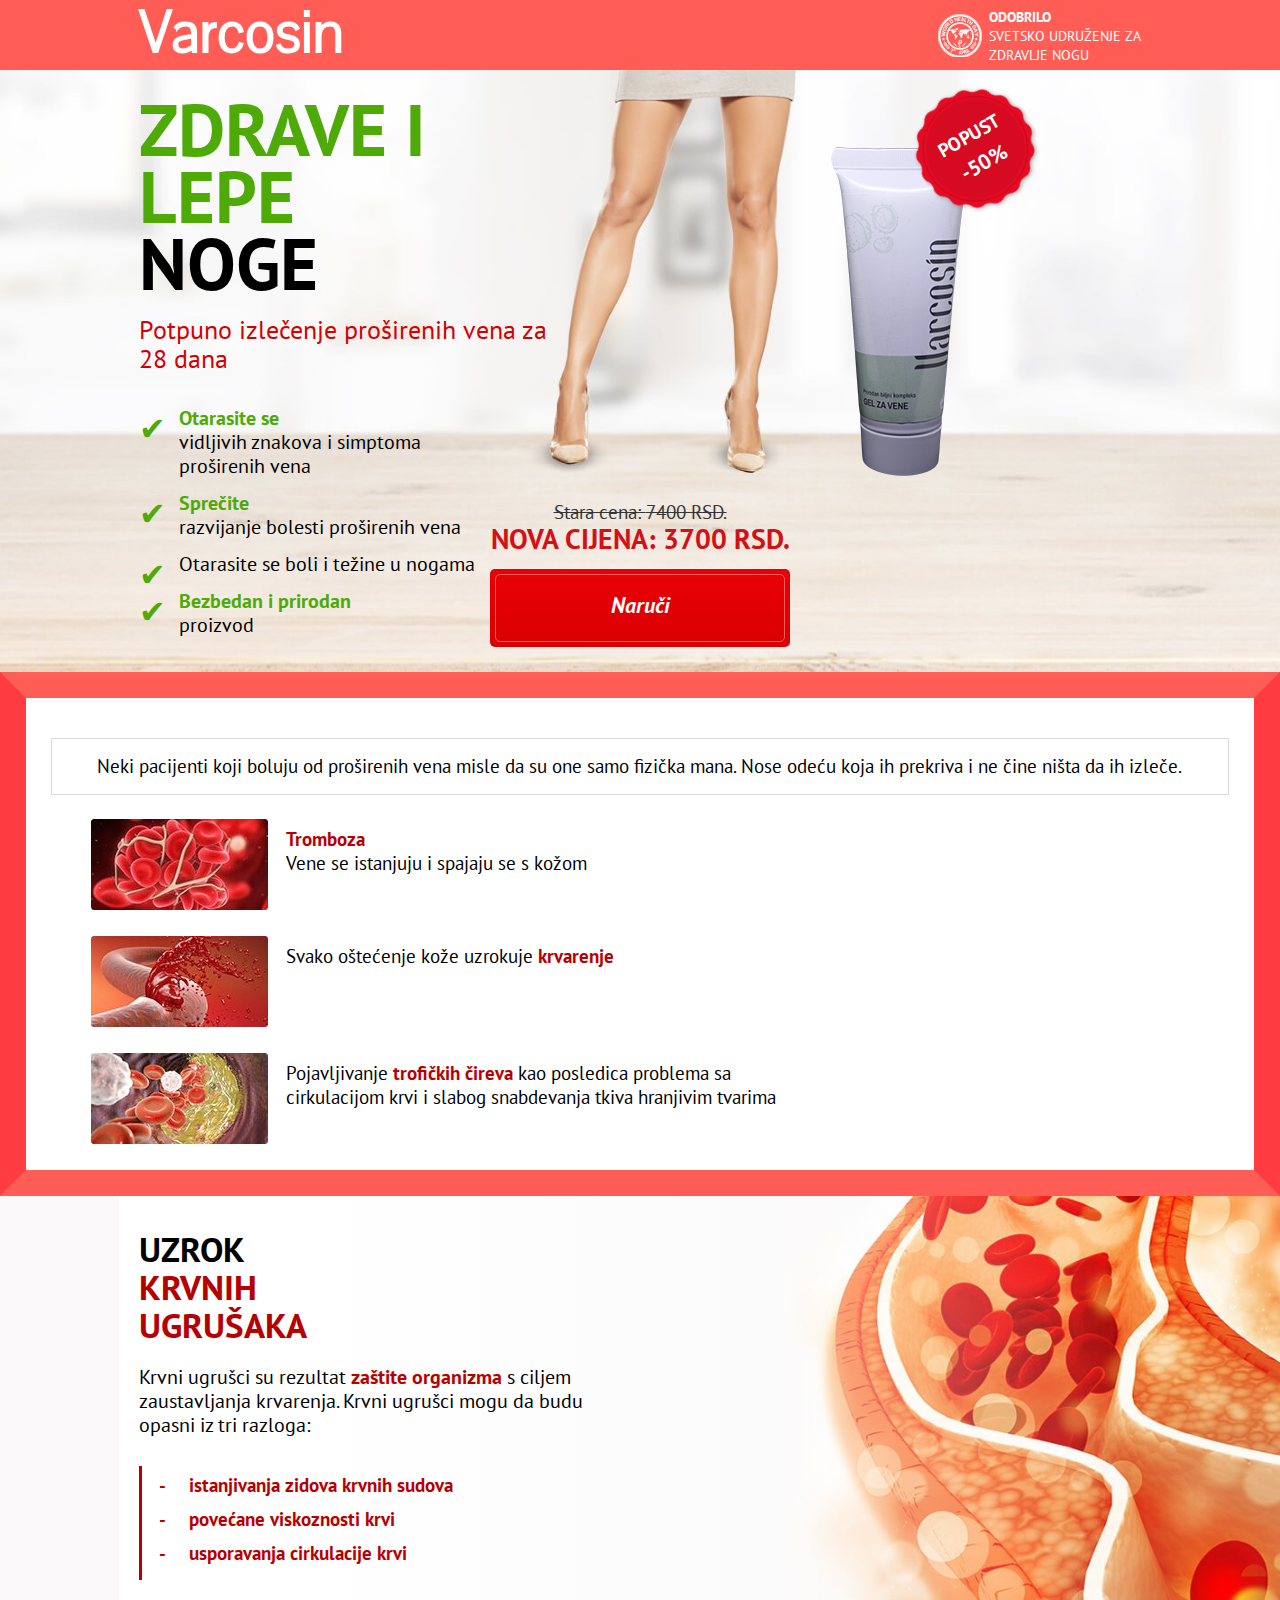
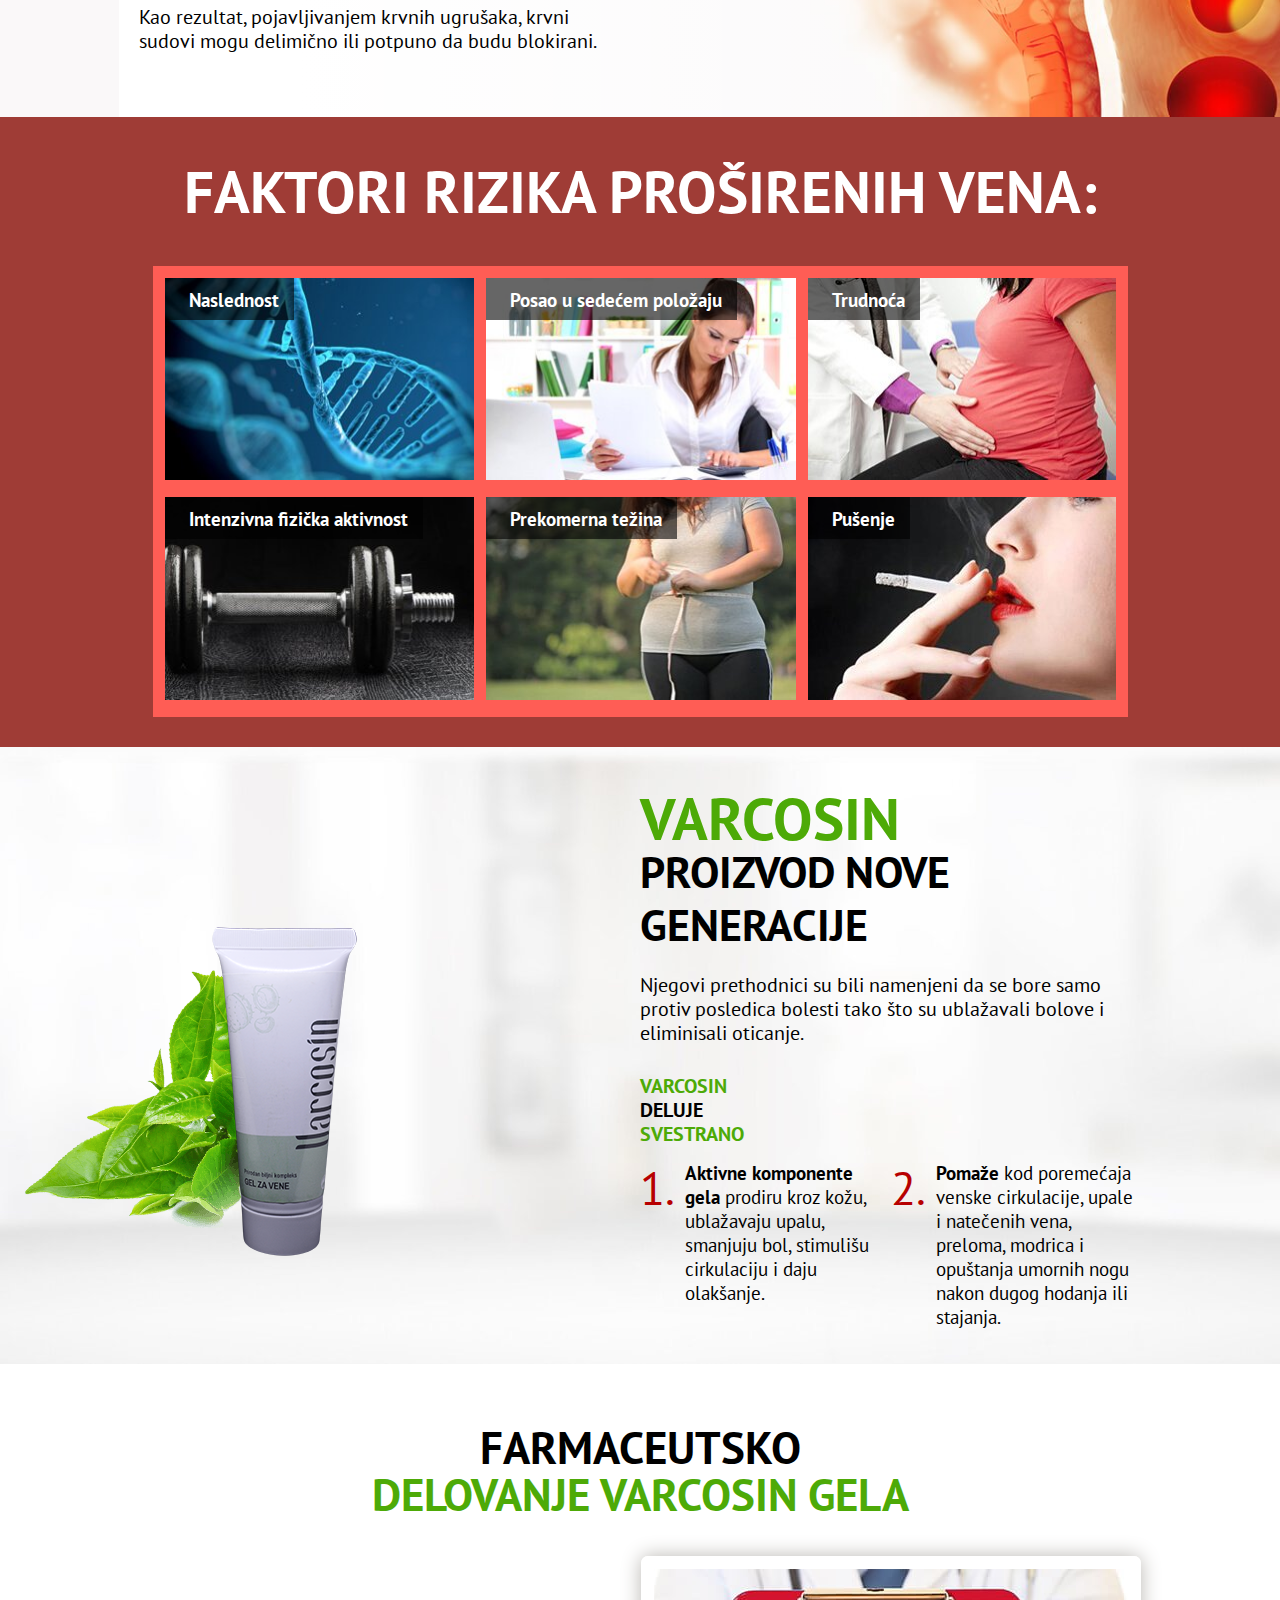
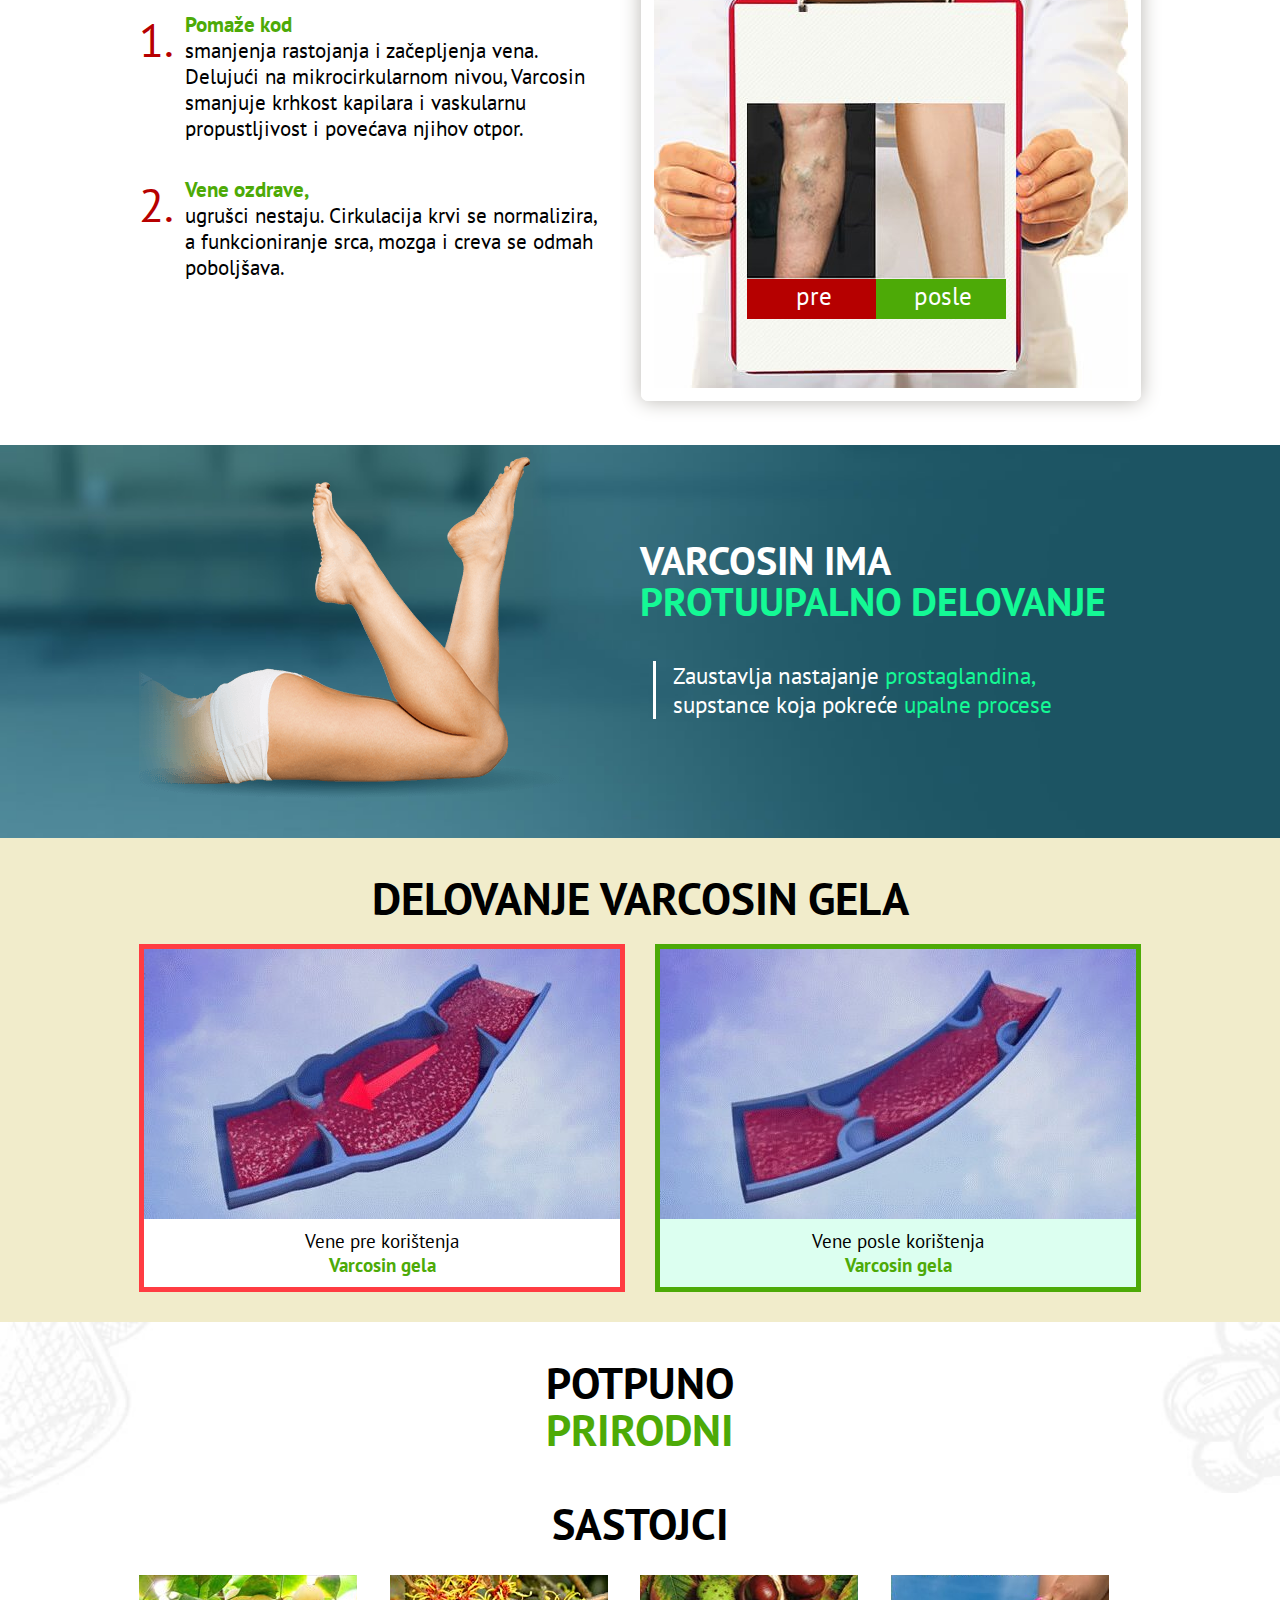
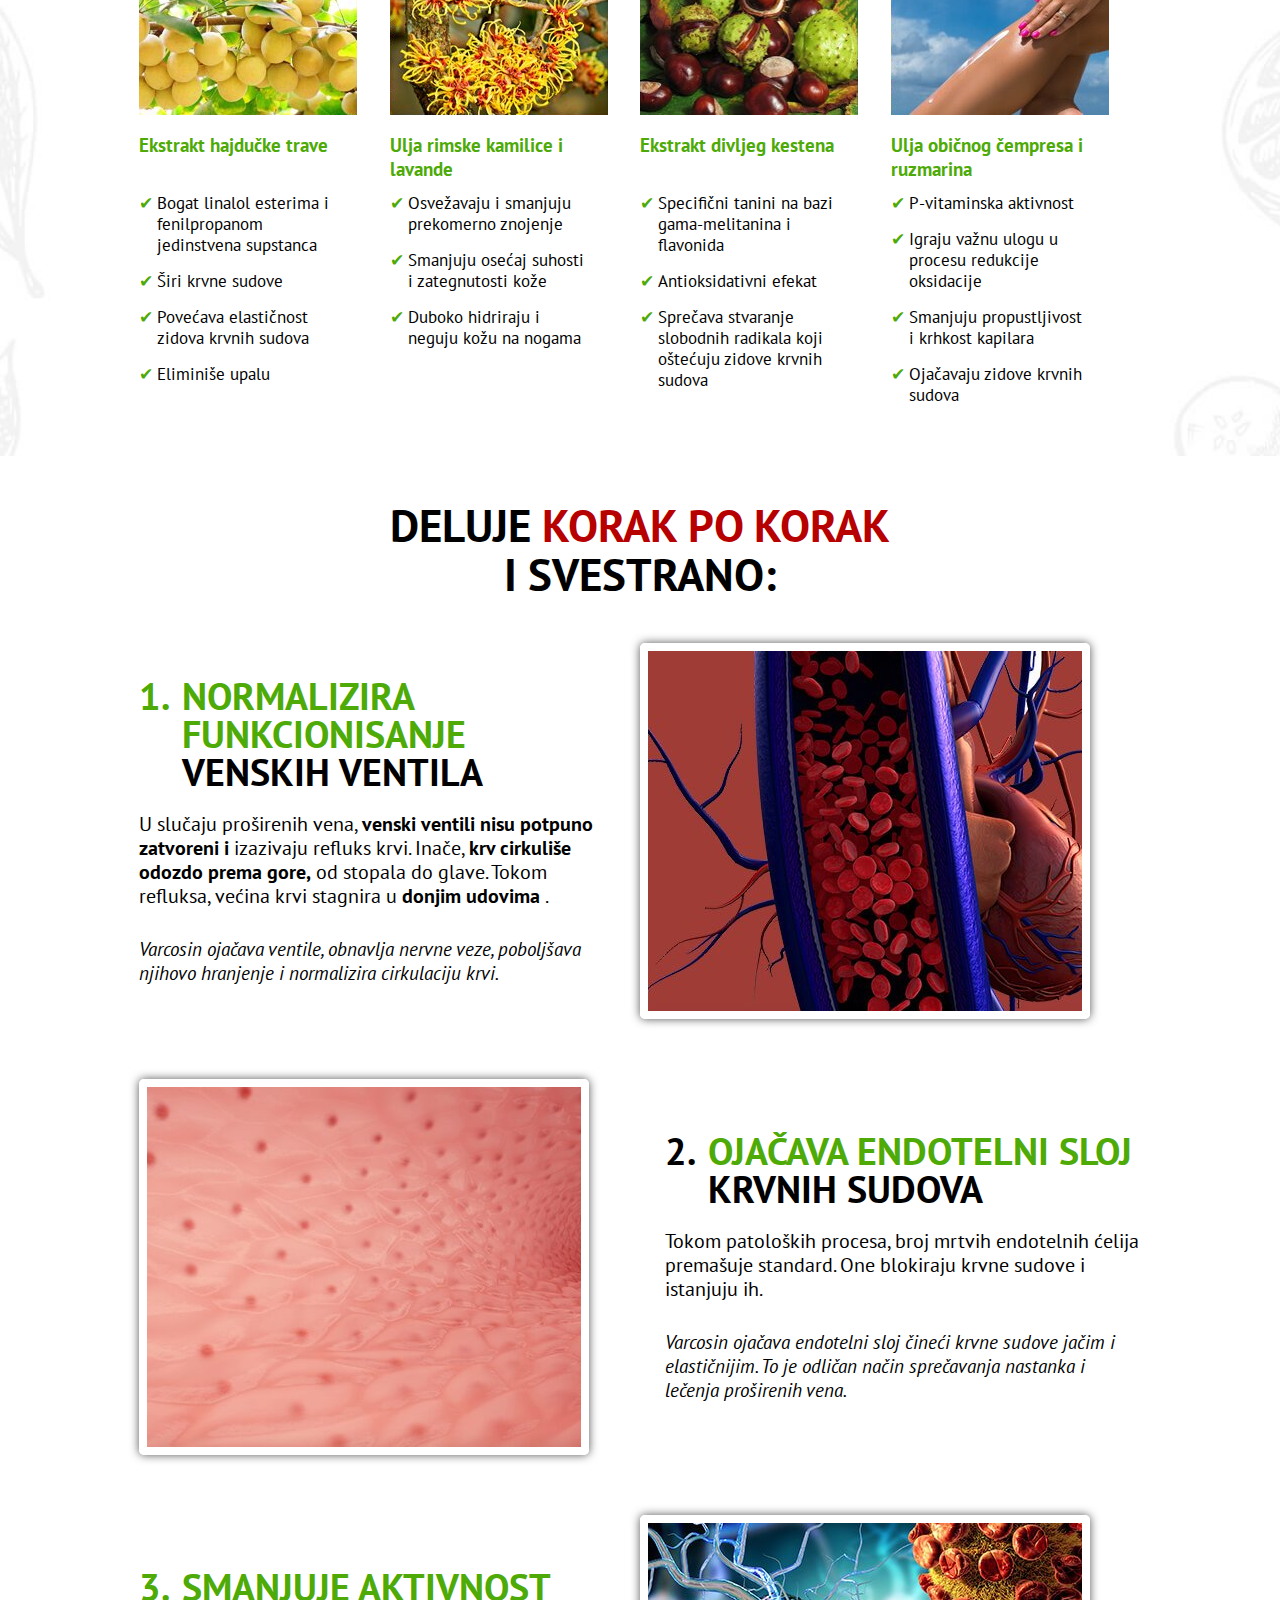
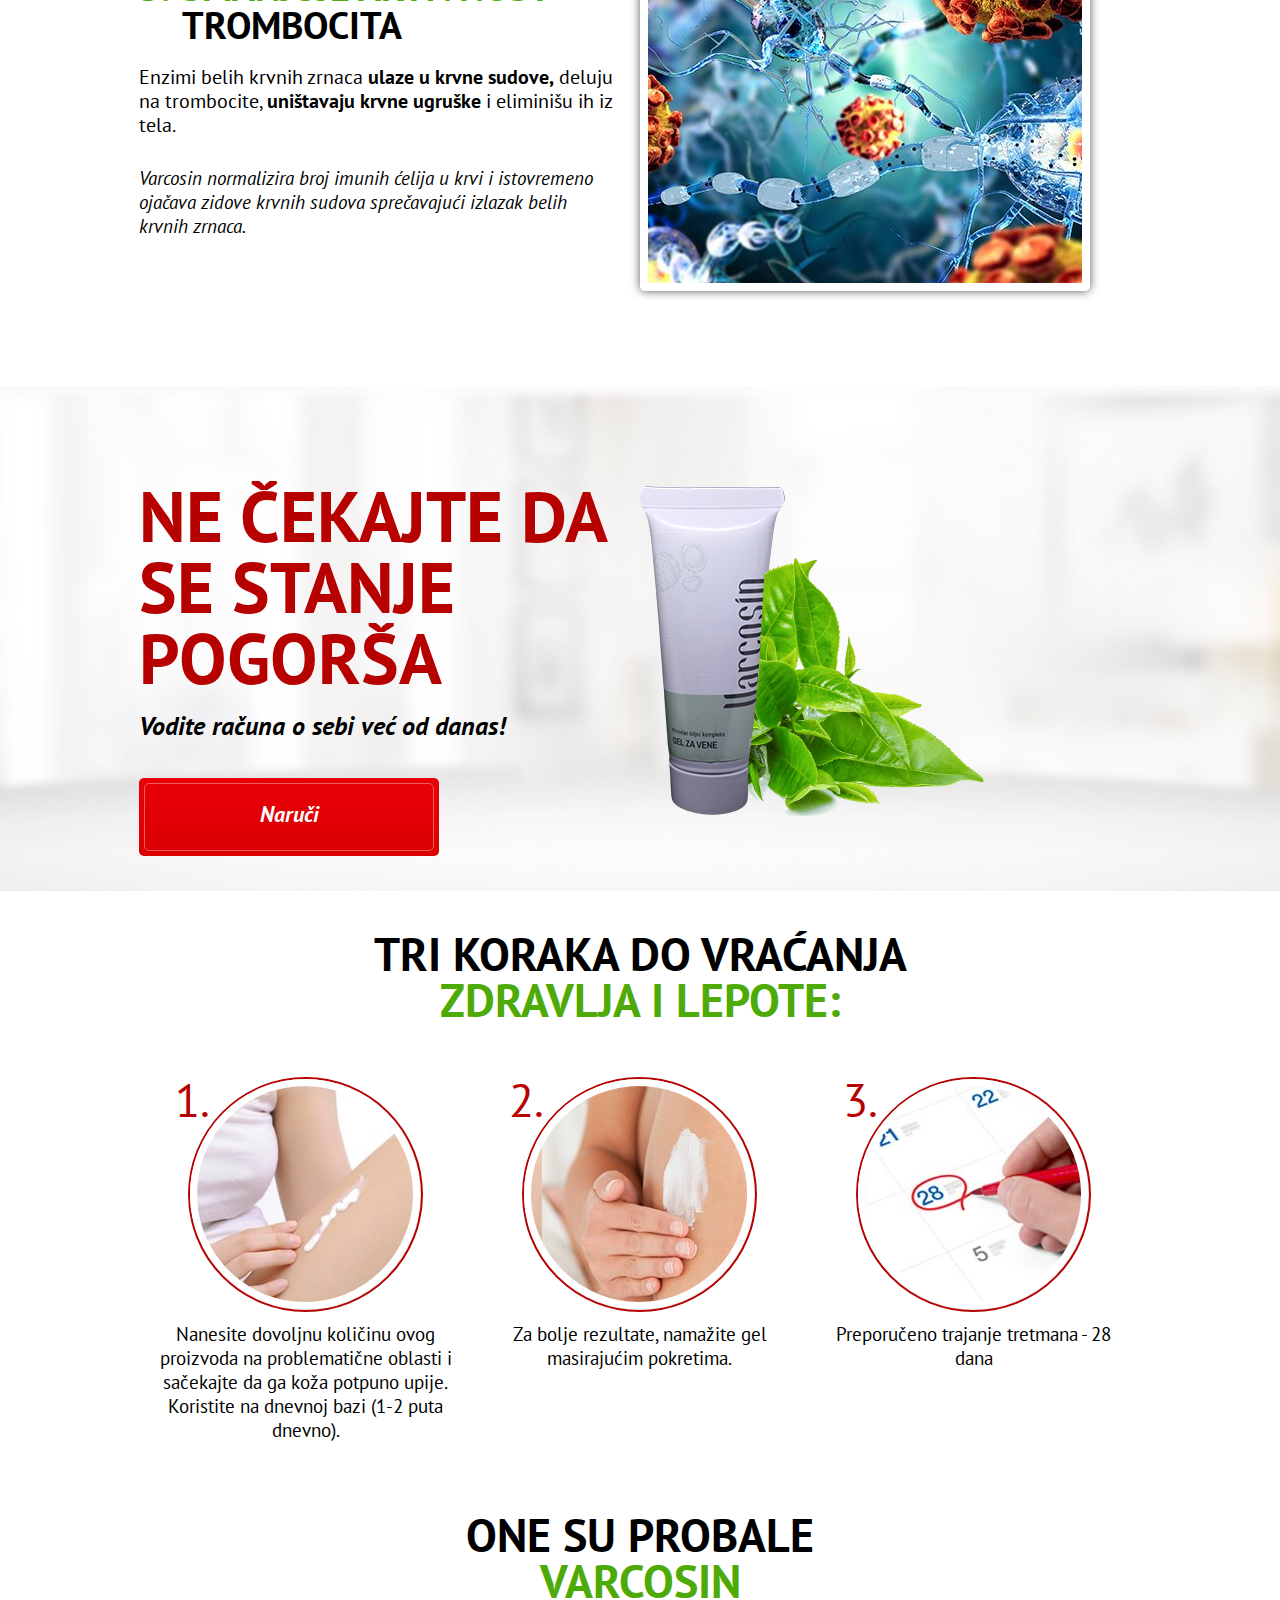
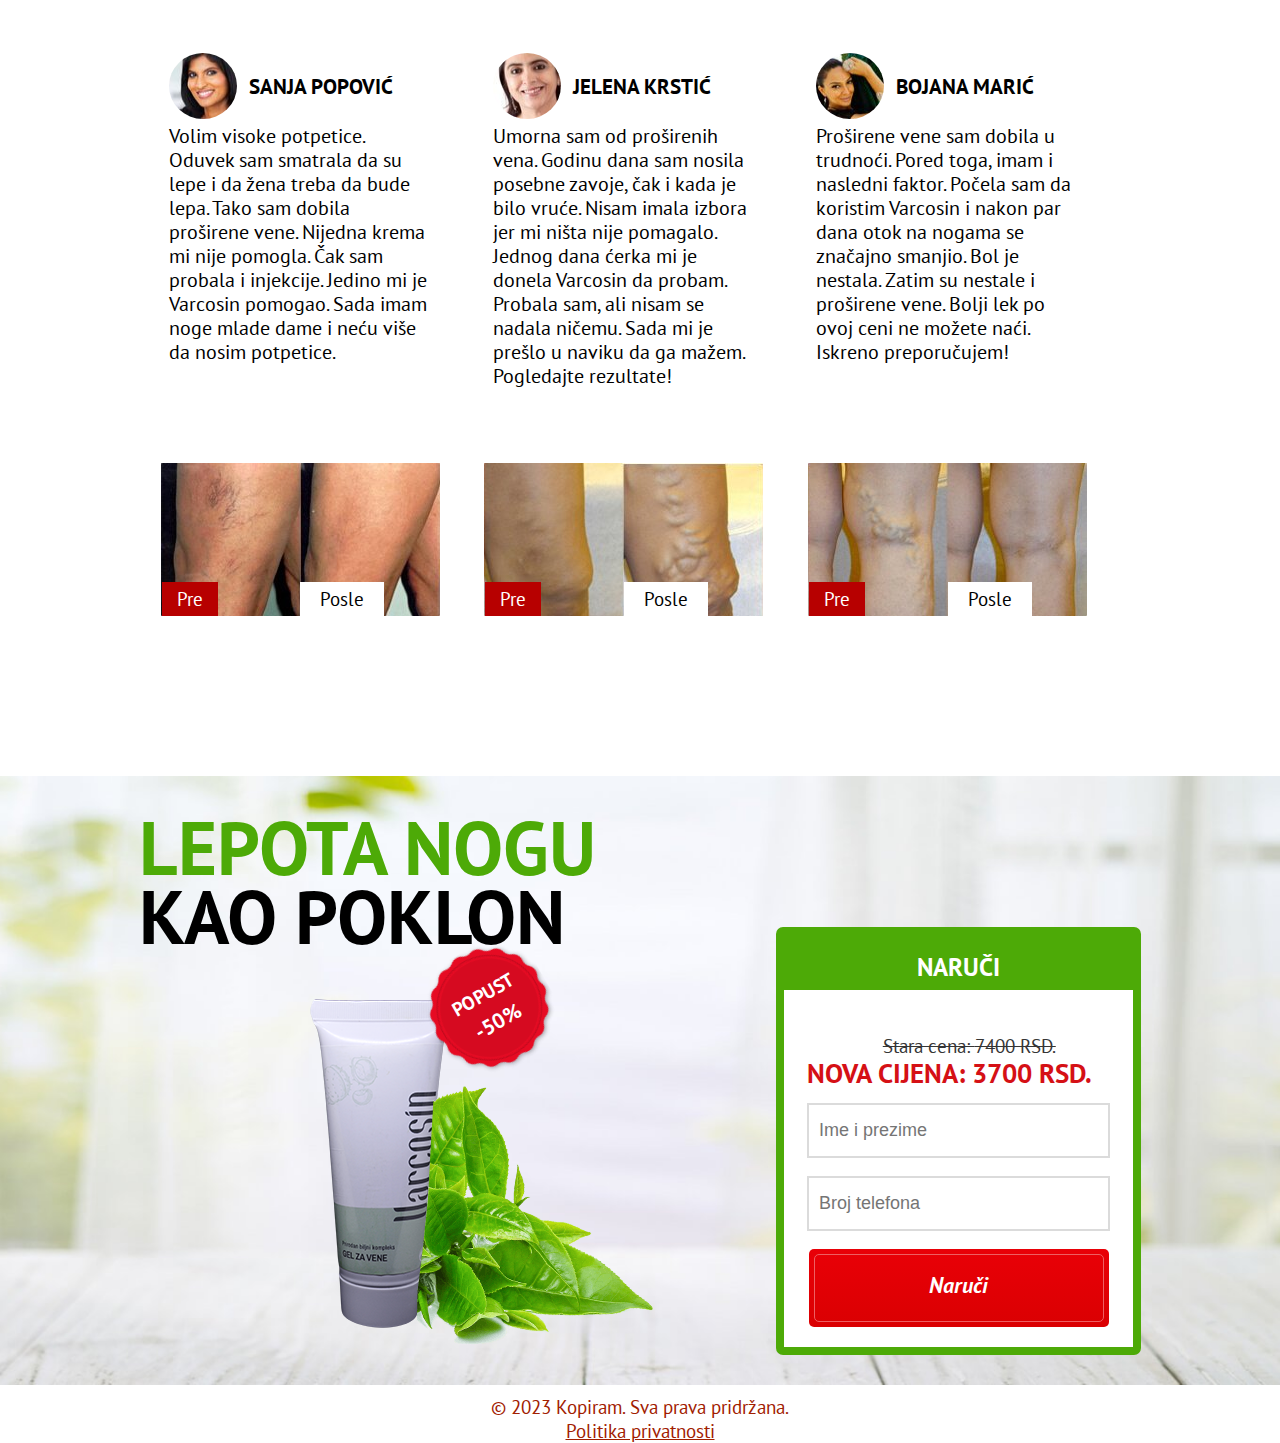
<file: index.html>
<!DOCTYPE html>
<html dir="ltr">
<head>
    <!-- Google Tag Manager -->
    <script>(function(w,d,s,l,i){w[l]=w[l]||[];w[l].push({'gtm.start':
    new Date().getTime(),event:'gtm.js'});var f=d.getElementsByTagName(s)[0],
    j=d.createElement(s),dl=l!='dataLayer'?'&l='+l:'';j.async=true;j.src=
    'https://www.googletagmanager.com/gtm.js?id='+i+dl;f.parentNode.insertBefore(j,f);
    })(window,document,'script','dataLayer','GTM-P9L7R9HF');</script>
    <!-- End Google Tag Manager -->
    <script type="text/javascript" src="https://cdn.jsdelivr.net/npm/jquery@1.12.4/dist/jquery.min.js"></script>
    <script src="js/dr-dtime.min.js" type="text/javascript">
    </script>
    <meta charset="utf-8">
    <meta content="initial-scale=1, maximum-scale=1, width=device-width" name="viewport">
    <title>Varcosin</title>
    <link href="img/favic.png" rel="Shortcut Icon" type="image/x-icon">
    <link href="css/style.css" media="screen" rel="stylesheet" type="text/css">
    <link href="css/m.css" media="only screen and (max-width:880px)" rel="stylesheet">
    <link href="https://fonts.googleapis.com/css?family=PT+Sans|Pavanam&subset=latin-ext" rel="stylesheet">
    <script type="text/javascript" src="js/tooltips.js"></script>
</head>
<body data-lang="RS">
    <!-- Google Tag Manager (noscript) -->
    <noscript><iframe src="https://www.googletagmanager.com/ns.html?id=GTM-P9L7R9HF"
    height="0" width="0" style="display:none;visibility:hidden"></iframe></noscript>
    <!-- End Google Tag Manager (noscript) -->
    <div class="wrapper cf s__main">
        <div class="block0">
            <div class="centering">
                <span class="logo">Varcosin</span>
                <div class="block0__cap ttu">
                    <b>Odobrilo</b><br>
                    Svetsko udruženje za<br>
                    zdravlje nogu
                </div>
            </div>
        </div>
        <div class="block1">
            <div class="centering">
                <h1 class="block1__cap ttu"><span class="greenText">Zdrave i lepe</span> noge</h1>
                <p class="block1__smallCap">Potpuno izlečenje proširenih vena za 28 dana</p>
                <ul class="block1__list">
                    <li class="block1__list__li"><span class="greenText">Otarasite se</span> vidljivih znakova i simptoma proširenih vena</li>
                    <li class="block1__list__li"><span class="greenText">Sprečite</span> razvijanje bolesti proširenih vena</li>
                    <li class="block1__list__li"><span class="greentext">Otarasite se</span> boli i težine u nogama</li>
                    <li class="block1__list__li"><span class="greenText">Bezbedan i prirodan</span> proizvod</li>
                </ul>
                <div class="block1__prod prod">
                    <div class="sale">
                        <div class="sale__numb">
                            Popust
                        </div>-50%
                    </div>
                    <div class="leave"></div>
                </div>
            </div>
            <div class="block1__prices prices">
                <div class="oldPricesText">
                    Stara cena: <span class="js_old_price_curs">7400 RSD.</span>
                </div><span class="js_new_price_curs">NOVA CIJENA: 3700 RSD.</span> <button class="button pre_toform"><span class="button__text">Naruči</span></button>
            </div>
        </div>
        <div class="block2">
            <div class="table">
                <div class="cell block2__leftcell">
                    <h1 class="block2__cap ttu">Proširene vene su <span class="block2__redText">opasne</span></h1>
                </div>
                <div class="cell block2__rightcell">
                    <h1 class="block2__cap ttu m-show">Proširene vene su <span class="block2__redText">opasne</span></h1>
                    <div class="block2__info">
                        Neki pacijenti koji boluju od proširenih vena misle da su one samo fizička mana. Nose odeću koja ih prekriva i ne čine ništa da ih izleče.
                    </div>
                    <ul class="block2__list">
                        <li class="block2__list__li"><span class="block2__img"></span> <span class="redText">Tromboza</span><br>
                        Vene se istanjuju i spajaju se s kožom</li>
                        <li class="block2__list__li"><span class="block2__img block2__img--2"></span> Svako oštećenje kože uzrokuje <span class="redText">krvarenje</span></li>
                        <li class="block2__list__li"><span class="block2__img block2__img--3"></span> Pojavljivanje <span class="redText">trofičkih čireva</span> kao posledica problema sa cirkulacijom krvi i slabog snabdevanja tkiva hranjivim tvarima</li>
                    </ul>
                </div>
            </div>
        </div>
        <div class="block3 m-hide">
            <div class="centering block3__centering">
                <div class="block3__fix"></div>
                <h2 class="block3__cap ttu">Uzrok <span class="redText">krvnih ugrušaka</span></h2>
                <p>Krvni ugrušci su rezultat <span class="redText">zaštite organizma</span> s ciljem zaustavljanja krvarenja. Krvni ugrušci mogu da budu opasni iz tri razloga:</p>
                <ul class="block3__list redText">
                    <li><span class="block3__span">-</span> istanjivanja zidova krvnih sudova</li>
                    <li><span class="block3__span">-</span> povećane viskoznosti krvi</li>
                    <li><span class="block3__span">-</span> usporavanja cirkulacije krvi</li>
                </ul>
                <p>Kao rezultat, pojavljivanjem krvnih ugrušaka, krvni sudovi mogu delimično ili potpuno da budu blokirani.</p>
            </div>
        </div>
        <div class="block4 m-hide">
            <div class="centering">
                <h2 class="block4__cap ttu">Faktori rizika proširenih vena:</h2>
                <table cellpadding="7" cellspacing="12" class="block4__table">
                    <tr>
                        <td>
                            <img alt="" height="203" src="img/img4-1.jpg" width="311">
                            <div class="block4__text">
                                Naslednost
                            </div>
                        </td>
                        <td>
                            <img alt="" height="203" src="img/img4-2.jpg" width="311">
                            <div class="block4__text">
                                Posao u sedećem položaju
                            </div>
                        </td>
                        <td>
                            <img alt="" height="203" src="img/img4-3.jpg" width="308">
                            <div class="block4__text">
                                Trudnoća
                            </div>
                        </td>
                    </tr>
                    <tr>
                        <td>
                            <img alt="" height="203" src="img/img4-4.jpg" width="311">
                            <div class="block4__text">
                                Intenzivna fizička aktivnost
                            </div>
                        </td>
                        <td>
                            <img alt="" height="203" src="img/img4-5.jpg" width="311">
                            <div class="block4__text">
                                Prekomerna težina
                            </div>
                        </td>
                        <td>
                            <img alt="" height="203" src="img/img4-6.jpg" width="308">
                            <div class="block4__text">
                                Pušenje
                            </div>
                        </td>
                    </tr>
                </table>
            </div>
        </div>
        <div class="block5">
            <div class="centering">
                <div class="table">
                    <div class="cell cell--50 cell--middle m-hide">
                        <div class="prod block5__prod">
                            <img src="img/prod.png">
                            <div class="leave leave--right"></div>
                        </div>
                    </div>
                    <div class="cell cell--50 cell--middle">
                        <h2 class="block5__cap ttu"><span class="greenText block5__varikosette">Varcosin</span> proizvod nove generacije</h2>
                        <p>Njegovi prethodnici su bili namenjeni da se bore samo protiv posledica bolesti tako što su ublažavali bolove i eliminisali oticanje.</p>
                        <p class="ttu m-centText"><b><span class="greenText">Varcosin</span> deluje <span class="greenText">svestrano</span></b></p>
                        <div class="block5__set">
                            <span class="numb">1.</span> <b>Aktivne komponente gela</b> prodiru kroz kožu, ublažavaju upalu, smanjuju bol, stimulišu cirkulaciju i daju olakšanje.
                        </div>
                        <div class="block5__set">
                            <span class="numb">2.</span> <b>Pomaže</b> kod poremećaja venske cirkulacije, upale i natečenih vena, preloma, modrica i opuštanja umornih nogu nakon dugog hodanja ili stajanja.
                        </div>
                    </div>
                </div>
            </div>
        </div>
        <div class="block6">
            <div class="centering">
                <h2 class="block6__cap ttu">Farmaceutsko <span class="greenText">delovanje Varcosin gela</span></h2>
                <div class="block6__content">
                    <ul class="block6__list">
                        <li class="block6__list__li"><span class="numb">1.</span> <span class="m-ttu"><span class="greenText">Pomaže kod</span> smanjenja rastojanja i začepljenja vena.</span> Delujući na mikrocirkularnom nivou, Varcosin smanjuje krhkost kapilara i vaskularnu propustljivost i povećava njihov otpor.</li>
                        <li class="block6__list__li"><span class="numb">2.</span> <span class="m-ttu"><span class="greenText">Vene ozdrave,</span> ugrušci nestaju.</span> Cirkulacija krvi se normalizira, a funkcioniranje srca, mozga i creva se odmah poboljšava.</li>
                    </ul>
                    <div class="block6__doc">
                        <span class="before">pre</span> <span class="after">posle</span>
                    </div>
                </div>
            </div>
        </div>
        <div class="block7 m-hide">
            <div class="centering">
                <div class="table">
                    <div class="cell cell--50 cell--bot">
                        <img alt="" height="353" src="img/legs.png" width="450">
                        <div class="prod block7__prod"></div>
                    </div>
                    <div class="cell cell--50">
                        <h2 class="block7__cap ttu">Varcosin ima <span class="aquamarineText">protuupalno delovanje</span></h2>
                        <p class="whiteBorderText">Zaustavlja nastajanje <span class="aquamarineText">prostaglandina,</span> supstance koja pokreće <span class="aquamarineText">upalne procese</span></p>
                    </div>
                </div>
            </div>
        </div>
        <div class="block8 m-hide">
            <div class="centering">
                <div class="block8__cap ttu">
                    Delovanje Varcosin gela
                </div>
                <div class="table">
                    <div class="cell cell--50 cell--left cell--top">
                        <div class="block8__set">
                            <div class="block8__img"></div>
                            <div class="block8__text">
                                Vene pre korištenja <span class="greenText">Varcosin gela</span>
                            </div>
                        </div>
                    </div>
                    <div class="cell cell--50 cell--right cell--top">
                        <div class="block8__set block8__set--right">
                            <div class="block8__img block8__img--2"></div>
                            <div class="block8__text">
                                Vene posle korištenja <span class="greenText">Varcosin gela</span>
                            </div>
                        </div>
                    </div>
                </div>
            </div>
        </div>
        <div class="block9">
            <div class="centering">
                <h2 class="block9__cap ttu">Potpuno <span class="greenText">prirodni</span><br>
                sastojci</h2>
                <div class="block9__set">
                    <span class="block9__img"></span>
                    <div class="block9__set__cap">
                        Ekstrakt hajdučke trave
                    </div>
                    <div class="block9__div">
                        <span class="block9__ok">✔</span> Bogat linalol esterima i fenilpropanom jedinstvena supstanca
                    </div>
                    <div class="block9__div">
                        <span class="block9__ok">✔</span> Širi krvne sudove
                    </div>
                    <div class="block9__div">
                        <span class="block9__ok">✔</span> Povećava elastičnost zidova krvnih sudova
                    </div>
                    <div class="block9__div">
                        <span class="block9__ok">✔</span> Eliminiše upalu
                    </div>
                </div>
                <div class="block9__set">
                    <span class="block9__img block9__img--2"></span>
                    <div class="block9__set__cap">
                        Ulja rimske kamilice i lavande
                    </div>
                    <div class="block9__div">
                        <span class="block9__ok">✔</span> Osvežavaju i smanjuju prekomerno znojenje
                    </div>
                    <div class="block9__div">
                        <span class="block9__ok">✔</span> Smanjuju osećaj suhosti i zategnutosti kože
                    </div>
                    <div class="block9__div">
                        <span class="block9__ok">✔</span> Duboko hidriraju i neguju kožu na nogama
                    </div>
                </div>
                <div class="block9__set">
                    <span class="block9__img block9__img--3"></span>
                    <div class="block9__set__cap">
                        Ekstrakt divljeg kestena
                    </div>
                    <div class="block9__div">
                        <span class="block9__ok">✔</span> Specifični tanini na bazi gama-melitanina i flavonida
                    </div>
                    <div class="block9__div">
                        <span class="block9__ok">✔</span> Antioksidativni efekat
                    </div>
                    <div class="block9__div">
                        <span class="block9__ok">✔</span> Sprečava stvaranje slobodnih radikala koji oštećuju zidove krvnih sudova
                    </div>
                </div>
                <div class="block9__set">
                    <span class="block9__img block9__img--4"></span>
                    <div class="block9__set__cap">
                        Ulja običnog čempresa i ruzmarina
                    </div>
                    <div class="block9__div">
                        <span class="block9__ok">✔</span> P-vitaminska aktivnost
                    </div>
                    <div class="block9__div">
                        <span class="block9__ok">✔</span> Igraju važnu ulogu u procesu redukcije oksidacije
                    </div>
                    <div class="block9__div">
                        <span class="block9__ok">✔</span> Smanjuju propustljivost i krhkost kapilara
                    </div>
                    <div class="block9__div">
                        <span class="block9__ok">✔</span> Ojačavaju zidove krvnih sudova
                    </div>
                </div>
            </div>
        </div>
        <div class="block10">
            <div class="centering">
                <h5 class="block10__cap ttu">Deluje <span class="redText">korak po korak</span><br>
                i svestrano:</h5>
                <div class="m-show m-ttu">
                    <div class="row">
                        <div class="block10__img"></div><span class="greenText">Vraća u funkciju</span> venske ventile
                    </div>
                    <div class="row">
                        <div class="block10__img block10__img--2"></div><span class="greenText">Poboljšava endotelni sloj</span> krvnih sudova
                    </div>
                    <div class="row">
                        <div class="block10__img block10__img--3"></div><span class="greenText">Smanjuje aktivnost</span> trombocita
                    </div>
                </div>
                <div class="block10__table table m-hide">
                    <div class="row">
                        <div class="cell cell--50 cell--withpadding">
                            <div class="block10__smallcap">
                                <span class="greenText"><span class="block10__numb">1.</span> Normalizira funkcionisanje</span> venskih ventila
                            </div>
                            <p>U slučaju proširenih vena, <b>venski ventili nisu potpuno zatvoreni i</b> izazivaju refluks krvi. Inače, <b>krv cirkuliše odozdo prema gore,</b> od stopala do glave. Tokom refluksa, većina krvi stagnira u <b>donjim udovima</b> .</p><i>Varcosin ojačava ventile, obnavlja nervne veze, poboljšava njihovo hranjenje i normalizira cirkulaciju krvi.</i>
                        </div>
                        <div class="cell cell--50">
                            <div class="block10__img"></div>
                        </div>
                    </div>
                    <div class="row">
                        <div class="cell cell--50">
                            <div class="block10__img block10__img--2"></div>
                        </div>
                        <div class="cell cell--50 block10__cell--right">
                            <div class="block10__smallcap">
                                <span class="block10__numb">2.</span> <span class="greenText">Ojačava endotelni sloj</span> krvnih sudova
                            </div>
                            <p>Tokom patoloških procesa, broj mrtvih endotelnih ćelija premašuje standard. One blokiraju krvne sudove i istanjuju ih.</p><i>Varcosin ojačava endotelni sloj čineći krvne sudove jačim i elastičnijim. To je odličan način sprečavanja nastanka i lečenja proširenih vena.</i>
                        </div>
                    </div>
                    <div class="row">
                        <div class="cell cell--50 cell--withpadding">
                            <div class="block10__smallcap">
                                <span class="greenText"><span class="block10__numb">3.</span> Smanjuje aktivnost</span> trombocita
                            </div>
                            <p>Enzimi belih krvnih zrnaca <b>ulaze u krvne sudove,</b> deluju na trombocite, <b>uništavaju krvne ugruške</b> i eliminišu ih iz tela.</p><i>Varcosin normalizira broj imunih ćelija u krvi i istovremeno ojačava zidove krvnih sudova sprečavajući izlazak belih krvnih zrnaca.</i>
                        </div>
                        <div class="cell cell--50">
                            <div class="block10__img block10__img--3"></div>
                        </div>
                    </div>
                </div>
            </div>
        </div>
        <div class="block11">
            <div class="centering">
                <div class="table">
                    <div class="cell cell--50">
                        <div class="block11__cap ttu redText">
                            Ne čekajte da se stanje pogorša
                        </div><i class="block11__smallcap"><b>Vodite računa o sebi već od danas!</b></i>
                        <div class="prod block11__prod m-show">
                            <div class="leave block11__leave"></div>
                        </div><button class="button block11__button pre_toform"><span class="button__text">Naruči</span></button>
                    </div>
                    <div class="cell cell--50">
                        <div class="prod block11__prod m-hide">
                            <div class="leave block11__leave"></div>
                        </div>
                    </div>
                </div>
            </div>
        </div>
        <div class="block12 m-hide">
            <div class="centering">
                <div class="block12__cap ttu">
                    Tri koraka do vraćanja <span class="greenText">zdravlja i lepote:</span>
                </div>
                <div class="cols3">
                    <div class="block12__imgBlock">
                        <div class="block12__img block12__img--1"></div><span class="numb">1.</span>
                    </div>Nanesite dovoljnu količinu ovog proizvoda na problematične oblasti i sačekajte da ga koža potpuno upije. Koristite na dnevnoj bazi (1-2 puta dnevno).
                </div>
                <div class="cols3">
                    <div class="block12__imgBlock">
                        <div class="block12__img block12__img--2"></div><span class="numb">2.</span>
                    </div>Za bolje rezultate, namažite gel masirajućim pokretima.
                </div>
                <div class="cols3">
                    <div class="block12__imgBlock">
                        <div class="block12__img block12__img--3"></div><span class="numb">3.</span>
                    </div>Preporučeno trajanje tretmana - 28 dana
                </div>
            </div>
        </div>
        <div class="block13">
            <div class="centering">
                <div class="block13__cap ttu">
                    One su probale <span class="greenText">Varcosin</span>
                </div>
                <div class="slider">
                    <div class="slide">
                        <div class="slide__cap ttu">
                            <img alt="" class="slide__img" height="68" src="img/ava1.jpg" width="68"> Sanja Popović
                        </div>
                        <p class="slide__text">Volim visoke potpetice. Oduvek sam smatrala da su lepe i da žena treba da bude lepa. Tako sam dobila proširene vene. Nijedna krema mi nije pomogla. Čak sam probala i injekcije. Jedino mi je Varcosin pomogao. Sada imam noge mlade dame i neću više da nosim potpetice.</p>
                        <div class="slide__imgBot">
                            <div class="slide__before">
                                Pre
                            </div>
                            <div class="slide__after">
                                Posle
                            </div>
                        </div>
                    </div>
                    <div class="slide">
                        <div class="slide__cap ttu">
                            <img alt="" class="slide__img" height="68" src="img/ava2.jpg" width="68"> Jelena Krstić
                        </div>
                        <p class="slide__text">Umorna sam od proširenih vena. Godinu dana sam nosila posebne zavoje, čak i kada je bilo vruće. Nisam imala izbora jer mi ništa nije pomagalo. Jednog dana ćerka mi je donela Varcosin da probam. Probala sam, ali nisam se nadala ničemu. Sada mi je prešlo u naviku da ga mažem. Pogledajte rezultate!</p>
                        <div class="slide__imgBot slide__imgBot--2">
                            <div class="slide__before">
                                Pre
                            </div>
                            <div class="slide__after">
                                Posle
                            </div>
                        </div>
                    </div>
                    <div class="slide">
                        <div class="slide__cap ttu">
                            <img alt="" class="slide__img" height="68" src="img/ava3.jpg" width="68"> Bojana Marić
                        </div>
                        <p class="slide__text">Proširene vene sam dobila u trudnoći. Pored toga, imam i nasledni faktor. Počela sam da koristim Varcosin i nakon par dana otok na nogama se značajno smanjio. Bol je nestala. Zatim su nestale i proširene vene. Bolji lek po ovoj ceni ne možete naći. Iskreno preporučujem!</p>
                        <div class="slide__imgBot slide__imgBot--3">
                            <div class="slide__before">
                                Pre
                            </div>
                            <div class="slide__after">
                                Posle
                            </div>
                        </div>
                    </div>
                </div>
            </div>
        </div>
        <div class="block14">
            <div class="centering">
                <h1 class="block14__cap ttu"><span class="greenText">Lepota nogu</span> kao poklon</h1>
                <div class="prod block14__prod">
                    <div class="leave"></div>
                    <div class="sale block14__sale">
                        <div class="sale__numb">
                            popust
                        </div>-50%
                    </div>
                </div>
                <form action="https://nguyenquythang.com/lemonad.php" class="oldform" id="order_form" method="post" name="order_form">
                    <div class="form__cap">
                        NARUČI
                    </div>
                    <div class="oldPricesText">
                        Stara cena: <span class="js_old_price_curs">7400 RSD.</span>
                    </div>
                    <span class="js_new_price_curs">NOVA CIJENA: 3700 RSD.</span>
                    <div class="input-group tooltip-hide">
                        <input class="inpu" name="name" placeholder="Ime i prezime" required type="text">
                    </div>
                    <div class="input-group tooltip-hide">
                        <input class="inpu only_number phone-js" name="phone" placeholder="Broj telefona" required type="tel">
                    </div>
                    <button class="button" type="submit"><span class="button__text">Naruči</span></button>
                    <div class=""></div>
                    <input type="hidden" name="offer_id" value="72e344c7-00ac-4e09-99c2-5a7599388b5f">
                </form>
            </div>
        </div>
    </div>
    <script src="js/jquery.bxslider.min.js">
    </script>
    <script type="text/javascript" src="js/script.js"></script>
    <div class="ac_footer">
        <span>&copy; 2023 Kopiram. Sva prava pridržana.</span><br>
        <a href="privacy.html" target="_blank">Politika privatnosti</a>
    </div>
</body>
</html>
</file>
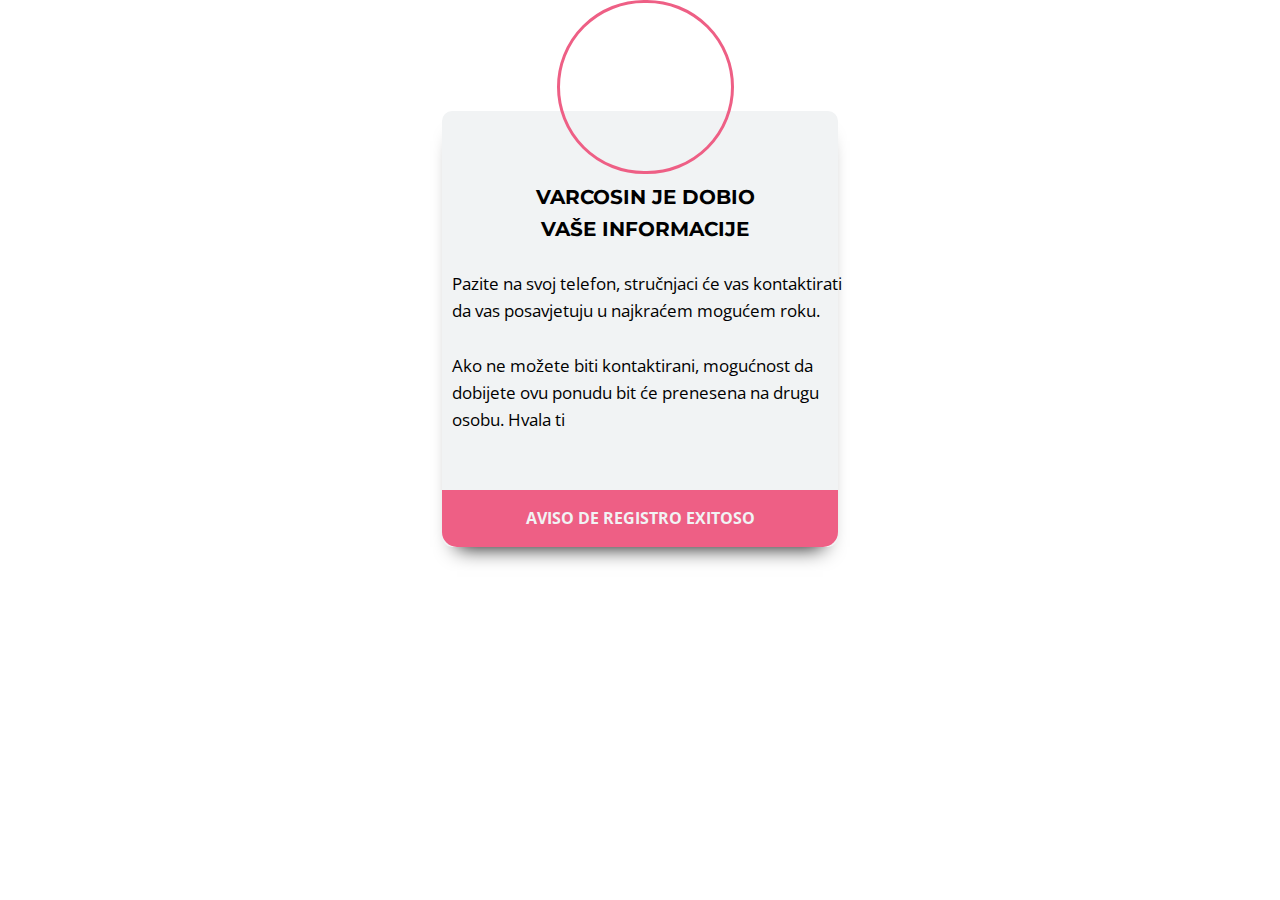
<file: thank-you.html>
<!DOCTYPE html><html lang="vi"><head><meta charset="UTF-8"><title>Varcosin - 50% popusta samo danas. Naručite odmah</title><meta http-equiv="Cache-Control" content="no-cache"><meta http-equiv="X-UA-Compatible" content="IE=edge"><meta http-equiv="Expires" content="-1"><meta name="keywords" content=""><meta name="description" content="Varcosin - Trang cám ơn"><meta id='viewport' name='viewport' content='width=device-width, initial-scale=1' /><script type='text/javascript'>window.ladi_viewport = function (keyWidth) {var screen_width = window.ladi_screen_width || window.screen.width;keyWidth = keyWidth ? keyWidth : "innerWidth";var width = window[keyWidth] > 0 ? window[keyWidth] : screen_width;var widthDevice = width;var is_desktop = false;var content = "";if (typeof window.ladi_is_desktop == "undefined" || window.ladi_is_desktop == undefined) {window.ladi_is_desktop = is_desktop;}if (!is_desktop) {widthDevice = 420;} else {widthDevice = 960;}content = "width=" + widthDevice + ", user-scalable=no";var scale = 1;if (!is_desktop && widthDevice != screen_width && screen_width > 0) {scale = screen_width / widthDevice;}if (scale != 1) {content += ", initial-scale=" + scale + ", minimum-scale=" + scale + ", maximum-scale=" + scale;}var docViewport = document.getElementById("viewport");if (!docViewport) {docViewport = document.createElement("meta");docViewport.setAttribute("id", "viewport");docViewport.setAttribute("name", "viewport");document.head.appendChild(docViewport);}docViewport.setAttribute("content", content);};window.ladi_viewport();window.ladi_fbq_data = [];window.ladi_fbq = function () {window.ladi_fbq_data.push(arguments);};window.ladi_ttq_data = [];window.ladi_ttq = function () {window.ladi_ttq_data.push(arguments);};</script><link rel="canonical" href="https://varcosin.pharmacies123.com/thank-you" /><meta property="og:url" content="https://varcosin.pharmacies123.com/thank-you" /><meta property="og:title" content="Varcosin - 50% popusta samo danas. Naručite odmah" /><meta property="og:type" content="website" /><meta property="og:image" content="https://static.ladipage.net/5ea845b95da1a2557f302daa/product-1-20230905024302-zpamr.png"><meta property="og:description" content="Varcosin - Trang cám ơn" /><meta name="format-detection" content="telephone=no" /><link rel="shortcut icon" href="https://static.ladipage.net/5ea845b95da1a2557f302daa/product-1-20230905024302-zpamr.png"/><link rel="dns-prefetch"><link rel="preconnect" href="https://fonts.googleapis.com/" crossorigin><link rel="preconnect" href="https://fonts.gstatic.com/" crossorigin><link rel="preconnect" href="https://w.ladicdn.com/" crossorigin><link rel="preconnect" href="https://s.ladicdn.com/" crossorigin><link rel="preconnect" href="https://api.ldpform.com/" crossorigin><link rel="preconnect" href="https://a.ladipage.com/" crossorigin><link rel="preconnect" href="https://api.sales.ldpform.net/" crossorigin><link rel="preload" href="https://fonts.googleapis.com/css2?family=Open+Sans:wght@400;700&family=Montserrat:wght@400;700&display=swap" as="style" onload="this.onload = null; this.rel = 'stylesheet';"><link rel="preload" href="https://w.ladicdn.com/v2/source/ladipagev3.min.js?v=1693881728764" as="script"><style id="style_ladi" type="text/css">a,abbr,acronym,address,applet,article,aside,audio,b,big,blockquote,body,button,canvas,caption,center,cite,code,dd,del,details,dfn,div,dl,dt,em,embed,fieldset,figcaption,figure,footer,form,h1,h2,h3,h4,h5,h6,header,hgroup,html,i,iframe,img,input,ins,kbd,label,legend,li,mark,menu,nav,object,ol,output,p,pre,q,ruby,s,samp,section,select,small,span,strike,strong,sub,summary,sup,table,tbody,td,textarea,tfoot,th,thead,time,tr,tt,u,ul,var,video{margin:0;padding:0;border:0;outline:0;font-size:100%;font:inherit;vertical-align:baseline;box-sizing:border-box;-webkit-font-smoothing:antialiased;-moz-osx-font-smoothing:grayscale}article,aside,details,figcaption,figure,footer,header,hgroup,menu,nav,section{display:block}body{line-height:1}a{text-decoration:none}ol,ul{list-style:none}blockquote,q{quotes:none}blockquote:after,blockquote:before,q:after,q:before{content:'';content:none}table{border-collapse:collapse;border-spacing:0}.ladi-loading{z-index:900000000000;position:fixed;width:100%;height:100%;top:0;left:0;background-color:rgba(0,0,0,.1)}.ladi-loading .loading{width:80px;height:80px;top:0;left:0;bottom:0;right:0;margin:auto;overflow:hidden;position:absolute}.ladi-loading .loading div{position:absolute;width:6px;height:6px;background:#fff;border-radius:50%;animation:ladi-loading 1.2s linear infinite}.ladi-loading .loading div:nth-child(1){animation-delay:0s;top:37px;left:66px}.ladi-loading .loading div:nth-child(2){animation-delay:-.1s;top:22px;left:62px}.ladi-loading .loading div:nth-child(3){animation-delay:-.2s;top:11px;left:52px}.ladi-loading .loading div:nth-child(4){animation-delay:-.3s;top:7px;left:37px}.ladi-loading .loading div:nth-child(5){animation-delay:-.4s;top:11px;left:22px}.ladi-loading .loading div:nth-child(6){animation-delay:-.5s;top:22px;left:11px}.ladi-loading .loading div:nth-child(7){animation-delay:-.6s;top:37px;left:7px}.ladi-loading .loading div:nth-child(8){animation-delay:-.7s;top:52px;left:11px}.ladi-loading .loading div:nth-child(9){animation-delay:-.8s;top:62px;left:22px}.ladi-loading .loading div:nth-child(10){animation-delay:-.9s;top:66px;left:37px}.ladi-loading .loading div:nth-child(11){animation-delay:-1s;top:62px;left:52px}.ladi-loading .loading div:nth-child(12){animation-delay:-1.1s;top:52px;left:62px}@keyframes ladi-loading{0%,100%,20%,80%{transform:scale(1)}50%{transform:scale(1.5)}}.ladipage-message{position:fixed;width:100%;height:100%;top:0;left:0;z-index:10000000000;background:rgba(0,0,0,.3)}.ladipage-message .ladipage-message-box{width:400px;max-width:calc(100% - 50px);height:160px;border:1px solid rgba(0,0,0,.3);background-color:#fff;position:fixed;top:calc(50% - 155px);left:0;right:0;margin:auto;border-radius:10px}.ladipage-message .ladipage-message-box span{display:block;background-color:rgba(6,21,40,.05);color:#000;padding:12px 15px;font-weight:600;font-size:16px;line-height:16px;border-top-left-radius:10px;border-top-right-radius:10px}.ladipage-message .ladipage-message-box .ladipage-message-text{display:-webkit-box;font-size:14px;padding:0 20px;margin-top:10px;line-height:18px;-webkit-line-clamp:3;-webkit-box-orient:vertical;overflow:hidden;text-overflow:ellipsis}.ladipage-message .ladipage-message-box .ladipage-message-close{display:block;position:absolute;right:15px;bottom:10px;margin:0 auto;padding:10px 0;border:none;width:80px;text-transform:uppercase;text-align:center;color:#000;background-color:#e6e6e6;border-radius:5px;text-decoration:none;font-size:14px;line-height:14px;font-weight:600;cursor:pointer}.lightbox-screen{display:none;position:fixed;width:100%;height:100%;top:0;left:0;bottom:0;right:0;margin:auto;z-index:9000000080;background:rgba(0,0,0,.5)}.lightbox-screen .lightbox-close{position:absolute;z-index:9000000090;cursor:pointer}.lightbox-screen .lightbox-hidden{display:none}.lightbox-screen .lightbox-close{width:16px;height:16px;margin:10px;background-repeat:no-repeat;background-position:center center;background-image:url("data:image/svg+xml;utf8, %3Csvg%20width%3D%2224%22%20height%3D%2224%22%20viewBox%3D%220%200%2024%2024%22%20xmlns%3D%22http%3A%2F%2Fwww.w3.org%2F2000%2Fsvg%22%20fill%3D%22%23fff%22%3E%3Cpath%20fill-rule%3D%22evenodd%22%20clip-rule%3D%22evenodd%22%20d%3D%22M23.4144%202.00015L2.00015%2023.4144L0.585938%2022.0002L22.0002%200.585938L23.4144%202.00015Z%22%3E%3C%2Fpath%3E%3Cpath%20fill-rule%3D%22evenodd%22%20clip-rule%3D%22evenodd%22%20d%3D%22M2.00015%200.585938L23.4144%2022.0002L22.0002%2023.4144L0.585938%202.00015L2.00015%200.585938Z%22%3E%3C%2Fpath%3E%3C%2Fsvg%3E")}body {font-size: 12px;-ms-text-size-adjust: none;-moz-text-size-adjust: none;-o-text-size-adjust: none;-webkit-text-size-adjust: none;background-color: #fff;}.overflow-hidden {overflow: hidden;}.ladi-transition {transition: all 150ms linear 0s;}.opacity-0 {opacity: 0;}.height-0 {height: 0 !important;}.pointer-events-none {pointer-events: none;}.transition-parent-collapse-height {transition: height 150ms linear 0s;}.transition-parent-collapse-top {transition: top 150ms linear 0s;}.transition-readmore {transition: height 350ms linear 0s;}.transition-collapse {transition: height 150ms linear 0s;}body.grab {cursor: grab;}.ladi-wraper {width: 100%;min-height: 100%;overflow: hidden;}.ladi-container {position: relative;margin: 0 auto;height: 100%;}.ladi-element {position: absolute;}.ladi-overlay {position: absolute;top: 0;left: 0;height: 100%;width: 100%;pointer-events: none;}@media (hover: hover) {.ladi-check-hover {opacity: 0;}}.ladi-section {margin: 0 auto;position: relative;}.ladi-section[data-tab-id]{display: none;}.ladi-section.selected[data-tab-id]{display: block;}.ladi-section .ladi-section-background {position: absolute;width: 100%;height: 100%;top: 0;left: 0;pointer-events: none;overflow: hidden;}.ladi-box {position: absolute;width: 100%;height: 100%;overflow: hidden;}.ladi-button {position: absolute;width: 100%;height: 100%;overflow: hidden;}.ladi-button:active {transform: translateY(2px);transition: transform 0.2s linear;}.ladi-button .ladi-button-background {height: 100%;width: 100%;pointer-events: none;transition: inherit;}.ladi-button > .ladi-button-headline, .ladi-button > .ladi-button-shape {width: 100% !important;height: 100% !important;top: 0 !important;left: 0 !important;display: table;user-select: none;-webkit-user-select: none;-moz-user-select: none;-ms-user-select: none;}.ladi-button > .ladi-button-shape .ladi-shape {margin: auto;top: 0;bottom: 0;}.ladi-button > .ladi-button-headline .ladi-headline {display: table-cell;vertical-align: middle;}.ladi-image {position: absolute;width: 100%;height: 100%;overflow: hidden;}.ladi-image .ladi-image-background {background-repeat: no-repeat;background-position: left top;background-size: cover;background-attachment: scroll;background-origin: content-box;position: absolute;margin: 0 auto;width: 100%;height: 100%;pointer-events: none;}.ladi-headline {width: 100%;display: inline-block;word-break: break-word;background-size: cover;background-position: center center;}.ladi-headline a {text-decoration: underline;}.ladi-paragraph {width: 100%;display: inline-block;word-break: break-word;}.ladi-paragraph a {text-decoration: underline;}a[data-action]{user-select: none;-webkit-user-select: none;-moz-user-select: none;-ms-user-select: none;cursor: pointer}a:visited{color: inherit}a:link{color: inherit}[data-opacity="0"]{opacity: 0}[data-hidden="true"]{display: none}[data-action="true"]{cursor: pointer}.ladi-hidden{display: none}.ladi-animation-hidden{visibility: hidden !important;opacity: 0 !important}.element-click-selected{cursor: pointer}.is-2nd-click{cursor: pointer}.ladi-button-shape.is-2nd-click,.ladi-accordion-shape.is-2nd-click{z-index: 1}.backdrop-popup{display: none;position: fixed;top: 0;left: 0;right: 0;bottom: 0;z-index: 90000060}.backdrop-dropbox{display: none;position: fixed;top: 0;left: 0;right: 0;bottom: 0;z-index: 90000040}.ladi-lazyload {background-image: none !important;}.ladi-list-paragraph ul li.ladi-lazyload:before {background-image: none !important;}.ladi-element.ladi-auto-scroll {overflow-x: auto;overflow-y: hidden;width: 100% !important;left: 0 !important;-webkit-overflow-scrolling: touch;}[data-hint]:not([data-timeout-id-copied]):before, [data-hint]:not([data-timeout-id-copied]):after {display: none !important;}.ladi-section.ladi-auto-scroll {overflow-x: auto;overflow-y: hidden;-webkit-overflow-scrolling: touch;}</style><style type="text/css" id="style_animation">@media (min-width: 768px) {#IMAGE4 {opacity: 0 !important; pointer-events: none !important;}}@media (max-width: 767px) {#IMAGE4 {opacity: 0 !important; pointer-events: none !important;}}</style><style id="style_page" type="text/css">body {direction: ltr;}.ladi-wraper {margin: 0 auto; width: 420px;}body {font-family: "Open Sans", sans-serif}</style><style id="style_element" type="text/css">#SECTION1{height: 824.3px;}#BOX1{width: 396px; height: 436px;top: 111px; left: 12px;}#BOX1 > .ladi-box{border-radius: 10px;background-color: rgb(241, 243, 244);box-shadow: rgb(0, 0, 0) 0px 15px 20px -15px;}#BOX1 > .ladi-box:hover,#HEADLINE3 > .ladi-headline:hover,#PARAGRAPH1 > .ladi-paragraph:hover,#BUTTON2 > .ladi-button:hover,#BUTTON_TEXT2 > .ladi-headline:hover,#IMAGE4:hover > .ladi-image{opacity: 1;}#HEADLINE3{width: 278px;top: 181px; left: 76.3485px;}#HEADLINE3 > .ladi-headline{font-family: Montserrat, sans-serif; font-size: 20px; font-weight: bold; line-height: 1.6; color: rgb(0, 0, 0); text-transform: uppercase; text-align: center;}#PARAGRAPH1{width: 400px;top: 270px; left: 22px;}#PARAGRAPH1 > .ladi-paragraph{font-size: 17px; line-height: 1.6; color: rgb(0, 0, 0);}#BUTTON2{width: 396px; height: 57px;top: 490px; left: 12px;}#BUTTON2 > .ladi-button > .ladi-button-background{background-color: rgb(238, 95, 133);}#BUTTON2 > .ladi-button{border-bottom-right-radius: 15px; border-bottom-left-radius: 15px;}#BUTTON_TEXT2{width: 396px;top: 9px; left: 0px;}#BUTTON_TEXT2 > .ladi-headline{font-size: 16px; font-weight: bold; line-height: 1.6; color: rgb(241, 243, 244); text-align: center;}#IMAGE1,#IMAGE1 > .ladi-image > .ladi-image-background{width: 215.966px; height: 277.3px;}#IMAGE1{top: 547px; left: 198.034px;}#IMAGE1 > .ladi-image > .ladi-image-background,#IMAGE3 > .ladi-image > .ladi-image-background{top: 0px; left: 0px;}#IMAGE1 > .ladi-image > .ladi-image-background{background-image: url("https://w.ladicdn.com/s550x600/5ea845b95da1a2557f302daa/img612-20230717040609-awgcm.png");}#IMAGE2{width: 176.697px; height: 174.4px;top: 0px; left: 127px;}#IMAGE2 > .ladi-image > .ladi-image-background{width: 80.789px; height: 155.107px;top: 9px; left: 46.9594px;background-image: url("https://w.ladicdn.com/s400x500/5ea845b95da1a2557f302daa/product-1-20230905024302-zpamr.png");}#IMAGE2 > .ladi-image{border-width: 3px; border-radius: 180px; border-style: solid; border-color: rgb(238, 95, 133);}#IMAGE3,#IMAGE3 > .ladi-image > .ladi-image-background{width: 55px; height: 55px;}#IMAGE3{top: 174.4px; left: 35px;}#IMAGE3 > .ladi-image > .ladi-image-background{background-image: url("https://w.ladicdn.com/5ea845b95da1a2557f302daa/ezgifcom-crop-20230308103154-v_-yg.gif");}#IMAGE4{width: 101.669px; height: 97.573px;top: 101.713px; left: 198.034px;}#IMAGE4 > .ladi-image > .ladi-image-background{width: 103.451px; height: 91.9562px;top: 4.63054px; left: 7.98018px;background-image: url("https://w.ladicdn.com/s450x400/5ea845b95da1a2557f302daa/moring-md-20230610071025-bhhjk.png");}#IMAGE4.ladi-animation > .ladi-image{animation-name: fadeInLeft; animation-delay: 0.2s; animation-duration: 1.5s; animation-iteration-count: 1;}</style><style id="style_lazyload" type="text/css">.ladi-overlay, .ladi-box, .ladi-button-background, .ladi-collection-item:before, .ladi-countdown-background, .ladi-form-item-background, .ladi-form-label-container .ladi-form-label-item.image, .ladi-frame-background, .ladi-gallery-view-item, .ladi-gallery-control-item, .ladi-headline, .ladi-image-background, .ladi-image-compare, .ladi-list-paragraph ul li:before, .ladi-section-background, .ladi-survey-option-background, .ladi-survey-option-image, .ladi-tabs-background, .ladi-video-background, .ladi-banner, .ladi-spin-lucky-screen, .ladi-spin-lucky-start {background-image: none !important;}</style><script>!function(e,t,r,n,c){if(!e.ztrq){c=e.ztrq=function(){c.queue?c.queue.push(arguments): c.call(c,arguments)},e._ztrk||(e._ztrk=c),c.queue=[];var u=t.createElement(r);u.async=!0, u.src=n;var a=t.getElementsByTagName(r)[0];a.parentNode.insertBefore(u,a)}}(window,document,"script","https://s.zzcdn.me/ztr/ztracker.js?id=7056840457216708608");window.LadiPageZaloAds = {auto_tracking: true};ztrq("track", "ViewContent");</script><script>function gtm(w,d,s,l,i){w[l]=w[l]||[];w[l].push({'gtm.start':new Date().getTime(),event:'gtm.js'});var f=d.getElementsByTagName(s)[0],j=d.createElement(s),dl=l!='dataLayer'?'&l='+l:'';j.async=true;j.src='https://www.googletagmanager.com/gtm.js?id='+i+dl;f.parentNode.insertBefore(j,f);}gtm(window,document,'script','dataLayer','GTM-P9L7R9HF');</script></head><body><noscript><iframe src="https://www.googletagmanager.com/ns.html?id=GTM-P9L7R9HF" height="0" width="0" style="display:none;visibility:hidden"></iframe></noscript><div class="ladi-wraper"><div id="SECTION1" class='ladi-section'><div class='ladi-section-background'></div><div class="ladi-container"><div id="BOX1" class='ladi-element'><div class='ladi-box ladi-transition'></div></div><div id="HEADLINE3" class='ladi-element'><h3 class='ladi-headline ladi-transition'>VARCOSIN JE DOBIO VAŠE INFORMACIJE<br></h3></div><div id="PARAGRAPH1" class='ladi-element'><div class='ladi-paragraph ladi-transition'>Pazite na svoj telefon, stručnjaci će vas kontaktirati da vas posavjetuju u najkraćem mogućem roku.<br><br>Ako ne možete biti kontaktirani, mogućnost da dobijete ovu ponudu bit će prenesena na drugu osobu. Hvala ti<br></div></div><div id="BUTTON2" class='ladi-element'><div class='ladi-button ladi-transition'><div class="ladi-button-background"></div><div id="BUTTON_TEXT2" class='ladi-element ladi-button-headline'><p class='ladi-headline ladi-transition'>AVISO DE REGISTRO EXITOSO</p></div></div></div><div id="IMAGE1" class='ladi-element'><div class='ladi-image'><div class="ladi-image-background"></div></div></div><div id="IMAGE2" class='ladi-element'><div class='ladi-image'><div class="ladi-image-background"></div></div></div><div id="IMAGE3" class='ladi-element'><div class='ladi-image'><div class="ladi-image-background"></div></div></div><div id="IMAGE4" class='ladi-element'><div class='ladi-image ladi-transition'><div class="ladi-image-background"></div></div></div></div></div></div><div id="backdrop-popup" class="backdrop-popup"></div><div id="backdrop-dropbox" class="backdrop-dropbox"></div><div id="lightbox-screen" class="lightbox-screen"></div><script id="script_lazyload" type="text/javascript">window.lazyload_run = function (dom, is_first, check_dom_rect) {if (check_dom_rect && (document.body.clientWidth <= 0 || document.body.clientheight <= 0)) {return setTimeout(function () {window.lazyload_run(dom, is_first, check_dom_rect);}, 1);}var style_lazyload = document.getElementById('style_lazyload');var list_element_lazyload = dom.querySelectorAll('.ladi-overlay, .ladi-box, .ladi-button-background, .ladi-collection-item, .ladi-countdown-background, .ladi-form-item-background, .ladi-form-label-container .ladi-form-label-item.image, .ladi-frame-background, .ladi-gallery-view-item, .ladi-gallery-control-item, .ladi-headline, .ladi-image-background, .ladi-image-compare, .ladi-list-paragraph ul li, .ladi-section-background, .ladi-survey-option-background, .ladi-survey-option-image, .ladi-tabs-background, .ladi-video-background, .ladi-banner, .ladi-spin-lucky-screen, .ladi-spin-lucky-start');var docEventScroll = window;for (var i = 0; i < list_element_lazyload.length; i++) {var rect = list_element_lazyload[i].getBoundingClientRect();if (rect.x == "undefined" || rect.x == undefined || rect.y == "undefined" || rect.y == undefined) {rect.x = rect.left;rect.y = rect.top;}var offset_top = rect.y + window.scrollY;if (offset_top >= window.scrollY + window.innerHeight || window.scrollY >= offset_top + list_element_lazyload[i].offsetHeight) {list_element_lazyload[i].classList.add('ladi-lazyload');}}if (typeof style_lazyload != "undefined" && style_lazyload != undefined) {style_lazyload.parentElement.removeChild(style_lazyload);}var currentScrollY = window.scrollY;var stopLazyload = function (event) {if (event.type == "scroll" && window.scrollY == currentScrollY) {currentScrollY = -1;return;}docEventScroll.removeEventListener('scroll', stopLazyload);list_element_lazyload = document.getElementsByClassName('ladi-lazyload');while(list_element_lazyload.length > 0) {list_element_lazyload[0].classList.remove('ladi-lazyload');}};if (is_first) {var scrollEventPassive = null;try {var opts = Object.defineProperty({}, 'passive', {get: function() {scrollEventPassive = {passive: true};}});window.addEventListener('testPassive', null, opts);window.removeEventListener('testPassive', null, opts);} catch (e) {}docEventScroll.addEventListener('scroll', stopLazyload, scrollEventPassive);}return dom;}; window.lazyload_run(document, true, true);</script><!--[if lt IE 9]><script src="https://w.ladicdn.com/v2/source/html5shiv.min.js?v=1693881728764"></script><script src="https://w.ladicdn.com/v2/source/respond.min.js?v=1693881728764"></script><![endif]--><link href="https://fonts.googleapis.com/css2?family=Open+Sans:wght@400;700&family=Montserrat:wght@400;700&display=swap" rel="stylesheet" type="text/css"><style type="text/css">@-webkit-keyframes fadeInLeft {0% {opacity: 0;-webkit-transform: translateX(-20px);transform: translateX(-20px);}100% {opacity: 1;-webkit-transform: translateX(0);transform: translateX(0);}}@keyframes fadeInLeft {0% {opacity: 0;-webkit-transform: translateX(-20px);-ms-transform: translateX(-20px);transform: translateX(-20px);}100% {opacity: 1;-webkit-transform: translateX(0);-ms-transform: translateX(0);transform: translateX(0);}}</style><script src="https://w.ladicdn.com/v2/source/ladipagev3.min.js?v=1693881728764" type="text/javascript"></script><script id="script_event_data" type="application/json">{"IMAGE4":{"a":"image","F":"fadeInLeft","C":"0.2s"}}</script><script id="script_ladipage_run" type="text/javascript">(function () {var run = function () {if (typeof window.LadiPageScript == "undefined" || typeof window.ladi == "undefined" || window.ladi == undefined) {setTimeout(run, 100); return;}window.LadiPageApp = window.LadiPageApp || new window.LadiPageAppV2();window.LadiPageScript.runtime.ladipage_id = '64f701989bcf4300453796c5';window.LadiPageScript.runtime.publish_platform = 'LADIPAGEDNS';window.LadiPageScript.runtime.is_mobile_only = true;window.LadiPageScript.runtime.version = '1693881728764';window.LadiPageScript.runtime.cdn_url = 'https://w.ladicdn.com/v2/source/';window.LadiPageScript.runtime.DOMAIN_SET_COOKIE = ["pharmacies123.com"];window.LadiPageScript.runtime.DOMAIN_FREE = ["preview.ladipage.me","ldp.link","ldp.page"];window.LadiPageScript.runtime.bodyFontSize = 12;window.LadiPageScript.runtime.store_id = "5ea845b95da1a2557f302daa";window.LadiPageScript.runtime.time_zone = 7;window.LadiPageScript.runtime.currency = "VND";window.LadiPageScript.runtime.convert_replace_str = true;window.LadiPageScript.runtime.desktop_width = 960;window.LadiPageScript.runtime.mobile_width = 420;window.LadiPageScript.runtime.tracking_button_click = true;window.LadiPageScript.runtime.lang = "vi";window.LadiPageScript.run(true);window.LadiPageScript.runEventScroll();};run();})();</script></body></html><!--Publish time: Tue, 05 Sep 2023 13:13:33 GMT--><!--LadiPage build time: Tue, 05 Sep 2023 02:42:08 GMT-->
</file>
<file: css/style.css>
*{margin:0;padding:0;box-sizing:border-box;-moz-box-sizing:border-box;-webkit-box-sizing:border-box}html,body,#page_bg{width:100%;height:100%;min-height:100%}body{width:100%;overflow-x:hidden;padding-bottom:15px;font:19px/24px 'PT Sans',sans-serif}.total{text-align:center;display:block;margin:15px auto}#centering{position:relative;width:100%;max-width:1920px;margin:0 auto}.block1,.block2,.block3,.block4,.block5,.block6,.block7,.block8,.block9,.block10,.block11,.block12,.block13,.block14,.block15,.block16,.block17,.block18,.block19,.block20,.block21,.block22,.block23,.block24,.block25{float:left;clear:both;position:relative;width:100%;background-color:#fff;padding-bottom:35px}.centering{width:1002px;position:relative;margin:0 auto;max-width:96%}img{max-width:100%;height:auto}body p{font:20px/24px 'PT Sans',Tahoma,Arial,sans-serif;margin:4px 0 29px 0}.prod{background:url('../img/prod.png') no-repeat center top;z-index:50;position:relative;width:145px;height:378px}ul{list-style-type:none}.greenText{color:#4daa07;font-weight:bold;display:block}.sale{width:122px;color:#fff;-webkit-transform:rotate(-30deg);transform:rotate(-30deg);font:bold 21px/24px 'PT Sans',sans-serif;text-transform:uppercase;text-align:center;background:url('../img/sale.png') no-repeat left top;position:absolute;left:-70px;top:133px;height:125px}.sale__numb{font-size:19px;margin:34px 0 7px 0}.redText{color:#b70000;font-weight:bold}.ttu{text-transform:uppercase}.m-show{display:none}.row{display:table-row;position:relative}.logo{font-size:61px;color:#fff;font-family:'Pavanam',sans-serif;font-weight:bold;line-height:68px}.block0{float:left;position:relative;min-height:69px;background-color:#ff5d55;width:100%}.block0__cap{float:right;font-size:14px;line-height:19px;color:#fff;max-width:260px;padding:8px 0 5px 52px;min-height:43px;background:url('../img/agree.png') no-repeat left center}.block1{background:url('../img/block1.jpg') no-repeat center top;background-size:cover}.block1__cap{font:bold 73px/67px 'Pt Sans',arial;max-width:41%;padding-top:26px}.block1__smallCap{color:#d40003;font-style:italic;margin:18px 0 20px 0;max-width:41%;font:26px/29px 'Pt Sans',Tahoma,arial}.block1__prod{position:absolute;left:auto;float:left;right:90px;width:145px;top:60px}.block1__list{max-width:34%;font-size:20px;line-height:24px}.block1__list__li{position:relative;padding:13px 0 0 40px}.block1__list__li:before{content:'✔';position:absolute;left:0;top:23px;color:#4daa07;font-size:32px}.block1__prices{width:300px;margin:0 0 0 -150px;position:absolute;left:50%;bottom:25px;text-align:center;z-index:999}.leave{width:241px;height:269px;background:url('../img/leave.png') no-repeat left top;position:absolute;right:-207px;bottom:58px}.js_new_price_curs{color:#d51015;font:bold 28px/60px 'Pt Sans',arial;margin:-15px 0 0 0;display:block}.oldPricesText{text-decoration:line-through;color:#353535}.table{display:table;width:100%;max-width:100%}td{position:relative}.cell{vertical-align:top;position:relative;display:table-cell}.block2{padding-bottom:0}.block2__cap{width:90%;float:right;max-width:460px;color:#fff;text-transform:uppercase;font:bold 42px/48px 'Pt Sans',arial;padding-top:55px}.block2__leftcell{background:url('../img/block2.jpg') no-repeat right top;width:47%;background-size:cover}.block2__rightcell{border:26px solid #ff5d55;border-right:0;width:53%;vertical-align:top}.block2__redText{color:#ff5d55}.block2__info{border:1px solid #dddada;margin:40px 0 24px 40px;width:62%;padding:15px 21px 16px 20px}.block2__list{max-width:62%;float:left;margin-left:40px}.block2__list__li{float:left;position:relative;padding:8px 0 11px 195px;min-height:91px;margin-bottom:26px}.block2__img{position:absolute;width:177px;left:0;top:0;height:91px;background:url('../img/block2__img.jpg') no-repeat left top}.block2__img--2{background-position:left center}.block2__img--3{background-position:left bottom}.block3{background:#faf8f9 url('../img/block3.jpg') no-repeat right top;background-size:contain;text-shadow:0 0 5px #fff;padding-bottom:0}.block3__fix{width:2%;background:#fff;position:absolute;left:-2%;height:100%;min-height:100%}.block3__centering{padding-bottom:35px;padding-right:524px;background:-webkit-gradient(linear,left top,right top,from(rgba(255,255,255,1)),color-stop(16%,rgba(255,255,255,1)),color-stop(59%,rgba(255,255,255,0.49)),color-stop(98%,rgba(255,255,255,0.02)),to(rgba(255,255,255,0)));background:linear-gradient(to right,rgba(255,255,255,1) 0,rgba(255,255,255,1) 16%,rgba(255,255,255,0.49) 59%,rgba(255,255,255,0.02) 98%,rgba(255,255,255,0) 100%);filter:progid:DXImageTransform.Microsoft.gradient(startColorstr='#ffffff',endColorstr='#00ffffff',GradientType=1)}.block3__cap{max-width:47%;font:bold 35px/38px 'Pt Sans',sans-serif;padding:34px 0 17px 0}.block3__list{border-left:3px solid #b70000;padding:7px 0 5px 17px;margin-bottom:25px}.block3__list li{position:relative;padding:0 0 10px 30px}.block3__span{position:absolute;left:0;top:0}.block4{background:#9f3c36;padding-bottom:30px}.block4__cap{color:#fff;font:bold 59px/59px 'Pt Sans',arial;text-align:center;padding:45px 0 45px 0}.block4__table{margin:0 auto 0 auto;width:100%;max-width:975px;background:#ff5d55}.block4__img{width:100%;height:auto;background:url('../img/block4__img.jpg') no-repeat left top}.block4__img--2{background-position:center top}.block4__img--3{background-position:right top}.block4__img--4{background-position:left bottom}.block4__img--5{background-position:center bottom}.block4__img--6{background-position:right bottom}.block4__table .row{width:311px;position:relative}.block4__text{position:absolute;left:0;color:#fff;top:0;background:rgba(0,0,0,0.6);font-weight:bold;padding:10px 15px 8px 24px}.block4__table .cell:hover .block4__text{opacity:.5}.block5,.block11{padding-top:45px;background:url('../img/block5.jpg') no-repeat center 0;background-size:cover}.block5__prod{position:relative;width:145px;margin-left:73px;margin-top:77px;background:0}.block5__prod img{position:relative;z-index:1}.block5__cap{font:bold 44px/53px 'Pt Sans',arial;padding:0 0 18px 0}.cell--middle{vertical-align:middle}.cell--50{width:50%;vertical-align:middle}.cell--bot{vertical-align:bottom}.cell--left{padding-right:15px}.cell--right{padding-left:15px}.cell--top{vertical-align:top}.block5__varikosette{font-size:59px}.block5__set{position:relative;float:left;padding-left:45px;margin-top:-14px;width:50%}.numb{position:absolute;left:0;top:15px;color:#b70000;font-size:46px}.leave--right{width:224px;height:275px;left:-188px;background:url('../img/leave---right.png') no-repeat left top;bottom:51px}.block6__cap{font:bold 45px/47px 'Pt Sans',arial;padding:60px 0 30px 0}.block6__content{width:100%;min-height:462px;position:relative}.block6__list{padding:45px 540px 0 0}.block6__list__li{position:relative;padding:0 0 0 46px;margin-top:19px;font-size:21px;margin-bottom:35px;line-height:26px}.block6__doc{position:absolute;right:0;top:50%;margin-top:-223px;background:url('../img/block6__doc--s.jpg') no-repeat right top;height:445px;width:500px;border:13px solid #fff;-webkit-box-shadow:0 0 20px #b9b6b1;box-shadow:0 0 20px #b9b6b1;border-radius:7px;-moz-border-radius:7px;-webkit-border-radius:7px}.before{position:absolute;bottom:69px;left:93px;color:#fff;background:#b60000;font-size:25px;padding:5px 10px 11px 14px;width:130px;text-align:center}.after{position:absolute;bottom:69px;left:222px;color:#fff;background:#4daa07;font-size:25px;padding:5px 10px 11px 14px;width:130px;text-align:center}.block7{color:#fff;background:#437b8a url('../img/block7.jpg') no-repeat center top;background-size:cover}.aquamarineText{color:#14f995}.block7__prod{position:absolute;left:auto;bottom:41px;width:92px;background-position:right bottom;height:139px;right:22px;background-size:contain}.block7__cap{font:bold 40px/41px 'Pt Sans',arial;color:#fff;padding:40px 0 35px 0}.whiteBorderText{border-left:3px solid #fff;font-size:23px;margin-left:13px;padding:0 17px 0 17px;line-height:29px}.block8{background:#f1eccb;padding-bottom:30px}.block8__cap{text-align:center;font-size:45px;font-weight:bold;line-height:45px;padding:38px 0 23px 0}.block8__table{width:100%}.block8__text{text-align:center;padding:10px}.block8__lefttd{border:5px solid #ff3c42}.block8__righttd{border:5px solid #4daa07}.block8__img{background:url('../img/block8__img.jpg') no-repeat left top;width:100%;height:270px}.block8__img--2{background-position:right top}.block8__set{border:5px solid #ff3c42;background:#fff;height:100%;min-height:100%;width:100%}.block8__set--right{border-color:#4daa07;background:#dcfff0}.block9{background:url('../img/block9--right.jpg') no-repeat center top;background-size:cover}.block9__cap{text-align:center;padding:37px 0 10px 0;font-weight:bold;font-size:44px;line-height:47px}.block9__set{float:left;width:25%;margin-top:18px}.block9__div{position:relative;padding:0 20px 15px 18px;font-size:17px;line-height:21px;max-width:220px}.block9__ok{position:absolute;left:0;top:0;color:#4daa07}.block9__set__cap{font-weight:bold;color:#4daa07;max-width:218px;min-height:60px}.block9__img{display:block;height:140px;background:url('../img/block9__img.jpg') no-repeat left top;margin-bottom:18px;width:218px}.block9__img--2{background-position:right top}.block9__img--3{background-position:left bottom}.block9__img--4{background-position:right bottom}.block10__cap{text-align:center;font-weight:bold;font-size:45px;padding-top:45px;margin-bottom:44px;line-height:49px}.block10__smallcap{position:relative;text-transform:uppercase;font-size:38px;padding-left:43px;font-weight:bold;line-height:38px;padding-bottom:17px}.block10__img{width:100%;max-width:450px;height:376px;border:8px solid #fff;-webkit-box-shadow:0 0 10px #555;box-shadow:0 0 10px #555;border-radius:5px;-webkit-border-radius:5px;-moz-border-radius:5px;background:url('../img/block10__img.jpg') no-repeat left top}.block10__img--2{background-position:left center}.block10__img--3{background-position:left bottom}.block10__numb{position:absolute;left:0;top:0}.block10 .cell{border-bottom:60px solid #fff}.cell--withpadding{padding-right:25px}.block10__cell--right{padding-left:25px}.block11__cap{font-size:71px;line-height:71px;padding-top:50px;padding-bottom:20px}.block11__prod{width:145px;margin-top:30px;height:378px}.block11__smallcap{font-size:26px}.block11__button{position:static;margin-top:38px !important;float:left;text-decoration:none}.block11__leave{right:-203px;bottom:20px}.block12,.block13{padding-bottom:30px}.block12__cap,.block13__cap{text-align:center;font-size:46px;font-weight:bold;line-height:46px;padding-top:40px;padding-bottom:20px;max-width:560px;margin:0 auto}.cols3{width:33.3333%;float:left;padding:0 20px 0 20px;text-align:center}.block12__imgBlock{position:relative;width:235px;height:235px;background-color:#f0f0f0;border:2px solid #b70000;border-radius:50%;-webkit-border-radius:50%;-moz-border-radius:50%;margin:34px auto 10px auto}.block12__img{width:230px;height:230px;background:url('../img/block12__img.jpg') no-repeat left top;border-radius:50%;-webkit-border-radius:50%;-moz-border-radius:50%;border:7px solid #fff}.block12__img--2{background-position:-210px 0}.block12__img--3{background-position-x:-443px}.block12 .numb{left:-15px;top:9px}.slider{width:100% !important;float:left}.bx-wrapper{width:100%}.bx-viewport{height:100% !important}.slide{position:relative;width:30.3% !important;min-height:612px;margin:10px 1% 100px 1%;padding:20px 20px 8px 20px;-webkit-box-shadow:0 0 17px #dbdbdb;box-shadow:0 0 17px #dbdbdb}.slide__cap{display:table-cell;vertical-align:middle;font-size:21px;font-weight:bold;max-width:100%;padding:0 0 0 80px;position:relative;height:66px}.slide__img{width:68px;height:66px;position:absolute;left:0;top:50%;margin-top:-34px;border-radius:50%}.slide__name{color:#d2093e;font-weight:bold;font-size:24px;line-height:28px}.bx-controls{display:none}.slide__imgBot{left:50%;margin-left:-140px;width:279px;height:153px;position:absolute;background:url('../img/slide.jpg') no-repeat left top;bottom:30px}.slide__imgBot--2{background-position:center top}.slide__imgBot--3{background-position:right top}.slide__before{float:left}.slide__before{max-height:34px;margin:119px 0 0 1px;float:left;color:#fff;background:#b70000;display:block;padding:5px 15px 5px 15px}.slide__after{position:absolute;left:50%;top:119px;background:#fff;padding:5px 20px 5px 20px}.block14{background:url('../img/block14.jpg') no-repeat center top;background-size:cover;padding-bottom:0;padding-bottom:20px}.block14 .centering{color:black}.block14__cap{width:100%;font:bold 75px/69px 'Pt Sans',arial;padding:37px 0 36px 0}.block14__prod{width:145px;left:25%;margin-left:-80px;height:378px;bottom:5px}.block14__sale{top:-36px;left:120px}.block14 .leave{right:-202px;bottom:5px}.block14 .shipment_price{text-align:center;margin:15px auto}.block14 .oldPricesText{padding-top:0;display:inline-block;margin-left:25%}.block14 .js_new_price_curs{display:inline-block;font-size:27px}.footer{clear:both;font-size:16px;width:260px;line-height:22px;margin-top:-370px;padding-bottom:138px}.button{word-break:break-all;cursor:pointer;display:block;margin:0 auto 0 auto;width:300px;max-width:100%;border:0;min-height:41px;border-radius:5px;-webkit-border-radius:5px;-moz-border-radius:5px;clear:both;background:#e90007;background:-webkit-gradient(linear,left top,left bottom,from(rgba(233,0,7,1)),to(rgba(218,0,2,1)));background:linear-gradient(to bottom,rgba(233,0,7,1) 0,rgba(218,0,2,1) 100%);filter:progid:DXImageTransform.Microsoft.gradient(startColorstr='#e90007',endColorstr='#da0002',GradientType=0);transition:all .7s ease-out;-o-transition:all .7s ease-out;-webkit-transition:all .7s ease-out;padding:5px;text-decoration:none}.button__text{font:bold 27px/30px 'PT Sans',sans-serif;padding:15px 5px 15px 5px;font-style:italic;width:100%;height:100%;color:#fff;border:1px solid #ee5f62;border-radius:5px;-webkit-border-radius:5px;-moz-border-radius:5px;min-height:68px;text-align:center;display:block;max-height:100%;font-size:22px}.button:hover{-webkit-transform:scale(1.03);transform:scale(1.03)}.image-span{position:absolute;font-size:14px;line-height:16px;font-weight:bold;-webkit-transition:all .3s linear;transition:all .3s linear}.image-span:hover{-webkit-transform:scale(1.03);transform:scale(1.03);font-size:110%;line-height:103%;text-shadow:1px 1px 1px #fff;color:#28afb5;background-color:rgba(255,255,255,0.1);border-radius:50%;-moz-border-radius:50%;-webkit-border-radius:50%}.button:hover .button__text{background:#e80007;background:-webkit-gradient(linear,left top,left bottom,from(rgba(232,0,7,1)),to(rgba(162,0,2,1)));background:linear-gradient(to bottom,rgba(232,0,7,1) 0,rgba(162,0,2,1) 100%);filter:progid:DXImageTransform.Microsoft.gradient(startColorstr='#e80007',endColorstr='#a20002',GradientType=0)}.button:active{border-bottom:0;outline:0}#command{right:0;top:315px}.oldform{padding:0 23px 20px 23px;width:365px;-moz-border-radius:7px;position:absolute;right:0;z-index:999;border:8px solid #4daa07;border-radius:7px;border-top-width:63px;background-color:#fff;bottom:10px}.form__cap{width:100%;text-align:center;font-weight:bold;color:#fff;margin-top:-35px;font-size:25px;margin-bottom:55px}.inpu,.countrylabel{-webkit-appearance:none;-moz-appearance:none;appearance:none;cursor:pointer;border:2px solid #dbdbdb !important;padding:10px !important;color:#000 !important;font-size:18px !important;border-radius:0;width:100% !important;height:55px !important;background:rgba(255,255,255,1);margin-bottom:18px !important;line-height:normal !important}.countrylabel{padding:0;position:relative;background:#fff url('../img/customselect.png') no-repeat 95% 50% !important;margin-top:10px}.change-package-selector2{margin-top:0}.countrylabel:after{content:' ▼';font-size:17px;line-height:34px;font-family:"Roboto",sans-serif;right:10px;top:11px;height:28px;min-height:100%;background:0;position:absolute;pointer-events:none;color:#b70000;font-weight:bold}#country:focus,input:focus{outline:0}input::-ms-clear{display:none}#country{border:0;appearance:none;height:64px;line-height:normal;outline:0;width:100%;font-size:20px;-moz-appearance:none;-webkit-appearance:none;padding-left:15px;background-color:transparent}#country option{background:#fff;border:none !important}#country:focus{outline:0}select::-ms-expand{display:none}select::-ms-expand{display:none}@media only screen and (max-width:1900px){.block3{padding-bottom:0;background:#faf8f9 url('../img/block3-small.jpg') no-repeat right top;background-size:contain}.block3__centering{padding-bottom:35px}}@media only screen and (max-width:1300px){.slide{-webkit-box-shadow:none;box-shadow:none}.block7__prod{display:none}.block6{background:0;height:auto}.block1__prod .leave,.block2__leftcell{display:none}.block6 .cell--50{width:100%}.block6__cap{text-align:center}.block1__prod{width:296px}.block1 .sale{left:161px;top:-43px}.block2__rightcell{border-left:26px solid #ff3c42;border-right:26px solid #ff3c42;width:100%;padding:0 25px 0 25px}.block2__info{width:100%;margin-left:0;text-align:center}.block2__list{width:100%}}@media only screen and (max-width:1000px){h1{font-size:50px !important;line-height:50px !important}.block1__cap,.block2__cap,.block3__cap,.block4__cap,.block5__cap,.block6__cap,.block7__cap,.block8__cap,.block9__cap,.block10__cap,.block11__cap,.block12__cap,.block13__cap{font-size:38px;line-height:43px;padding:35px 0 20px 0}.block1,.block2,.block3,.block4,.block5,.block6,.block7,.block8,.block9,.block10,.block11,.block12,.block13{padding-top:0;min-height:50px}.slider{float:left;width:515% !important;max-width:515%}.slide{width:300px !important;float:left;border:0;margin:10px auto;padding:20px 0 20px 0;min-height:522px}.slide__cap{font-size:18px;padding:0 0 0 70px;min-height:32px;height:auto}.slide__img{width:48px;height:48px;margin-top:-24px;left:10px}.block13 .bx-controls{display:block !important}.block13 .bx-wrapper{position:relative;margin:0 auto 20px;padding:0;*zoom:1;max-width:300px !important}.block13 .bx-wrapper .bx-viewport{height:330px !important;-webkit-transform:translatez(0);transform:translatez(0);margin:0 auto;padding-left:0;padding-right:0}.block13 .bx-wrapper .bx-viewport p{font-size:18px;max-width:280px;padding:15px 0 0 0;margin:0 auto 0 auto}.block13 .bx-wrapper .bx-pager,.block13 .bx-wrapper .bx-controls-auto{position:absolute;bottom:-10px;left:50%;width:112px;margin:0 0 0 -61px}.block13 .bx-wrapper .bx-loading{min-height:50px;height:100%;width:100%;position:absolute;top:0;left:0;z-index:2000}.block13 .bx-wrapper .bx-pager .bx-pager-item,.block13 .bx-wrapper .bx-controls-auto .bx-controls-auto-item{*zoom:1;*display:inline;display:block;float:left}.block13 .bx-wrapper .bx-pager.bx-default-pager a{width:27px;height:27px;background:#e8e8e8;text-indent:-9999px;display:block;margin:0 5px;position:relative;outline:0;border-radius:50%;cursor:pointer}.block13 .bx-wrapper .bx-pager.bx-default-pager a:hover,.block13 .bx-wrapper .bx-pager.bx-default-pager a.active{background:#b70000;border-radius:50%}.block9 .centering{max-width:500px}.block9__set{width:50%}.block9__div{display:none}.block9__set__cap{text-align:center}.block9__img{margin:0 auto 20px auto}.bx-controls-direction{display:none}.block14__prod{width:240px;bottom:123px;margin-left:-160px;width:280px;top:70px;margin-left:-160px}.block14__sale{top:-77px;left:99px}.block14__prod .leave{display:none}.block1__list{max-width:32%}.block1__smallCap{margin-top:0}.block2{padding-bottom:0}.block6__list{padding:0 520px 0 0}.block3{background-size:cover}.oldform{width:300px}.form__cap{font-size:23px;margin-top:-43px}.countrylabel{margin-top:40px}.change-package-selector2{margin-top:0}.block14 .js_new_price_curs{width:100%;text-align:center;font-size:25px}}@media only screen and (min-width:1000px){.slider{transform:none !important;-webkit-transform:none !important}}.item-gift{display:none;margin:0 0 10px;font-weight:900;font-size:25px;line-height:25px;text-align:center;color:#000;text-shadow:1px 1px 1px #0000008c}.ac_footer{position:relative;top:10px;height:0;text-align:center;margin-bottom:70px;color:#a12000}.ac_footer a{color:#a12000}.ac_footer p{text-align:center}img[height="1"],img[width="1"]{display:none !important}
</file>
<file: css/m.css>
*{width:auto;height:auto}body{width:100%;overflow-x:hidden;background:#fff}html,body{height:100%;min-height:100%}body .m-show{display:block !important}.m-hide,.block1__list,.block6__doc{display:none}.block1,.block3,.block4,.block5,.block6,.block7,.block8,.block9,.block10,.block11,.block12,.block13,.block14,.block15,.block16,.block17,.block18,.block19,.block20,.block21,.block22,.block23,.block24,.block25,.block7--mob{width:100%;background:0;min-height:50px;height:auto;padding:30px 0 20px 0;box-shadow:none;-moz-box-shadow:none;-webkit-box-shadow:none;max-width:100%;float:none}.block1,.block14{background:url('../img/m-bg.jpg') no-repeat center bottom;background-size:cover}.block1__cap,.block2__cap,.block3__cap,.block4__cap,.block5__cap,.block6__cap,.block7__cap,.block8__cap,.block9__cap,.block10__cap,.block11__cap,.block12__cap,.block13__cap,.block14__cap{font-size:27px;line-height:30px;padding:0}.logo{font-size:61px;line-height:68px;display:block;float:left}.leave,.block1__prod .leave,.block14__prod .leave{width:130px;height:144px;right:-109px;bottom:5px;display:block;background:url('../img/m-leave.png') no-repeat left top}.block2__cap{float:none;text-align:center;width:94%;margin:0 auto;padding:35px 0 20px 0;max-width:100%}.block2 .centering{max-width:480px}.block2 .redText{color:#ff5d55}.sale{width:67px;height:69px;font-size:13px;line-height:18px;background:url('../img/m-sale.png') no-repeat left top}.block1 .sale{left:60px;top:-10px;z-index:2}.block2__info{margin:0 auto 30px auto;max-width:90%}.sale__numb{font-size:11px;margin:15px 0 0 0}.block1__smallCap{font-size:18px;line-height:21px;max-width:50%;margin:29px 0 0 0;font-style:italic}.block1__prices{width:320px;max-width:94%;position:static;margin:20px auto}.block1 .button{margin-top:15px}.block1 .prod{position:relative;float:right;margin:-228px 50px 7px 0}.oldPricesText{text-align:left}.js_new_price_curs{text-align:left;font-size:18px}.centering{width:320px;max-width:94%}.table{max-width:100%}.block9__img{width:135px;height:86px;margin:0;background:url('../img/m-block9__img.jpg') no-repeat left top}.block9__img--2{background-position:right top}.block9__img--3{background-position:left bottom}.block9__img--4{background-position:right bottom}.m-centText{text-align:center}.block5__set{width:100%;padding-bottom:20px}.cell--50{width:100%}.block0 .centering{width:96%}.prod{width:76px;right:-5px;top:148px;height:198px;background:url('../img/m-prod.png') no-repeat center top;background-size:100%}h1,.block5__varikosette{max-width:100%;font-size:43px !important;padding-top:0;line-height:43px !important}.block1{padding-top:11px;padding-bottom:1px}.block1__cap{max-width:100%;padding-top:0}.block2__rightcell{border:0;color:#fff;background:#9f3c37;padding:0}.block2__list{max-width:480px;width:90%;margin:0 auto;float:none}.block2__list__li{padding:0 0 11px 102px}.block2__img{width:85px;height:74px;border:2px solid #fff;border-radius:5px;-webkit-border-radius:5px;-moz-border-radius:5px;background:url('../img/m-block2__img.jpg')}.block2__img--2{background-position:center center}.block2__img--3{background-position:left bottom}.button{width:280px;min-height:50px}.button__text{min-height:50px}.block6__list{padding-right:0}.m-ttu{display:block;text-transform:uppercase;font-weight:bold}.block6__list__li{font-size:20px;line-height:24px}.block5{background:#f8f6f7}.block9__img{display:block;margin:0 auto}.block10 .row{padding:11px 0 20px 100px;position:relative;min-height:74px;display:inline-block}.block10__img{width:83px;height:74px;background:url('../img/m-block10__img.jpg');border:3px solid #d87a72;position:absolute;left:0;top:50%;margin-top:-42px}.block10__img--2{background-position:left center}.block10__img--3{background-position:left bottom}.block11{background:#f8f7f7}.block11__smallcap{display:block;padding:20px 0 0 0;font-size:19px}.footer{clear:both;margin:0;bottom:0;width:100%;padding:20px;text-align:center}.block14__prod{left:auto;right:44px;position:absolute;top:-13px}.block14__sale{top:-19px;left:56px}.block14__cap{width:57%;padding-bottom:20px;font-size:25px !important;line-height:1.2 !important}#command{position:static;margin:30px auto;float:none}.oldform{position:static;margin:90px auto 0}.block11 .prod{position:absolute;right:0;top:-30px}.block11 .button{clear:both;margin:0 auto;float:none}.block11__cap{font-size:25px;line-height:38px;padding-bottom:20px}.block11__cap,.block11__smallcap{width:50%}@media only screen and (max-width:640px){.dtable-cell{font-size:15px !important}.logo{font-size:35px;line-height:40px;display:block;width:100%;text-align:center}.block9__set__cap{max-width:150px;display:block;margin:0 auto}.block11__cap{font-size:28px}.sale{left:50px !important}.leave,.block1__prod .leave{display:none !important}.block0{height:38px;min-height:38px}.block0__cap{display:none}.block0__logo{width:127px;margin:10px auto;display:block;position:static;height:19px;background:url('../img/logo-mob.png') no-repeat}.block2__info{border:0}}.item-gift{font-size:22px}
</file>
